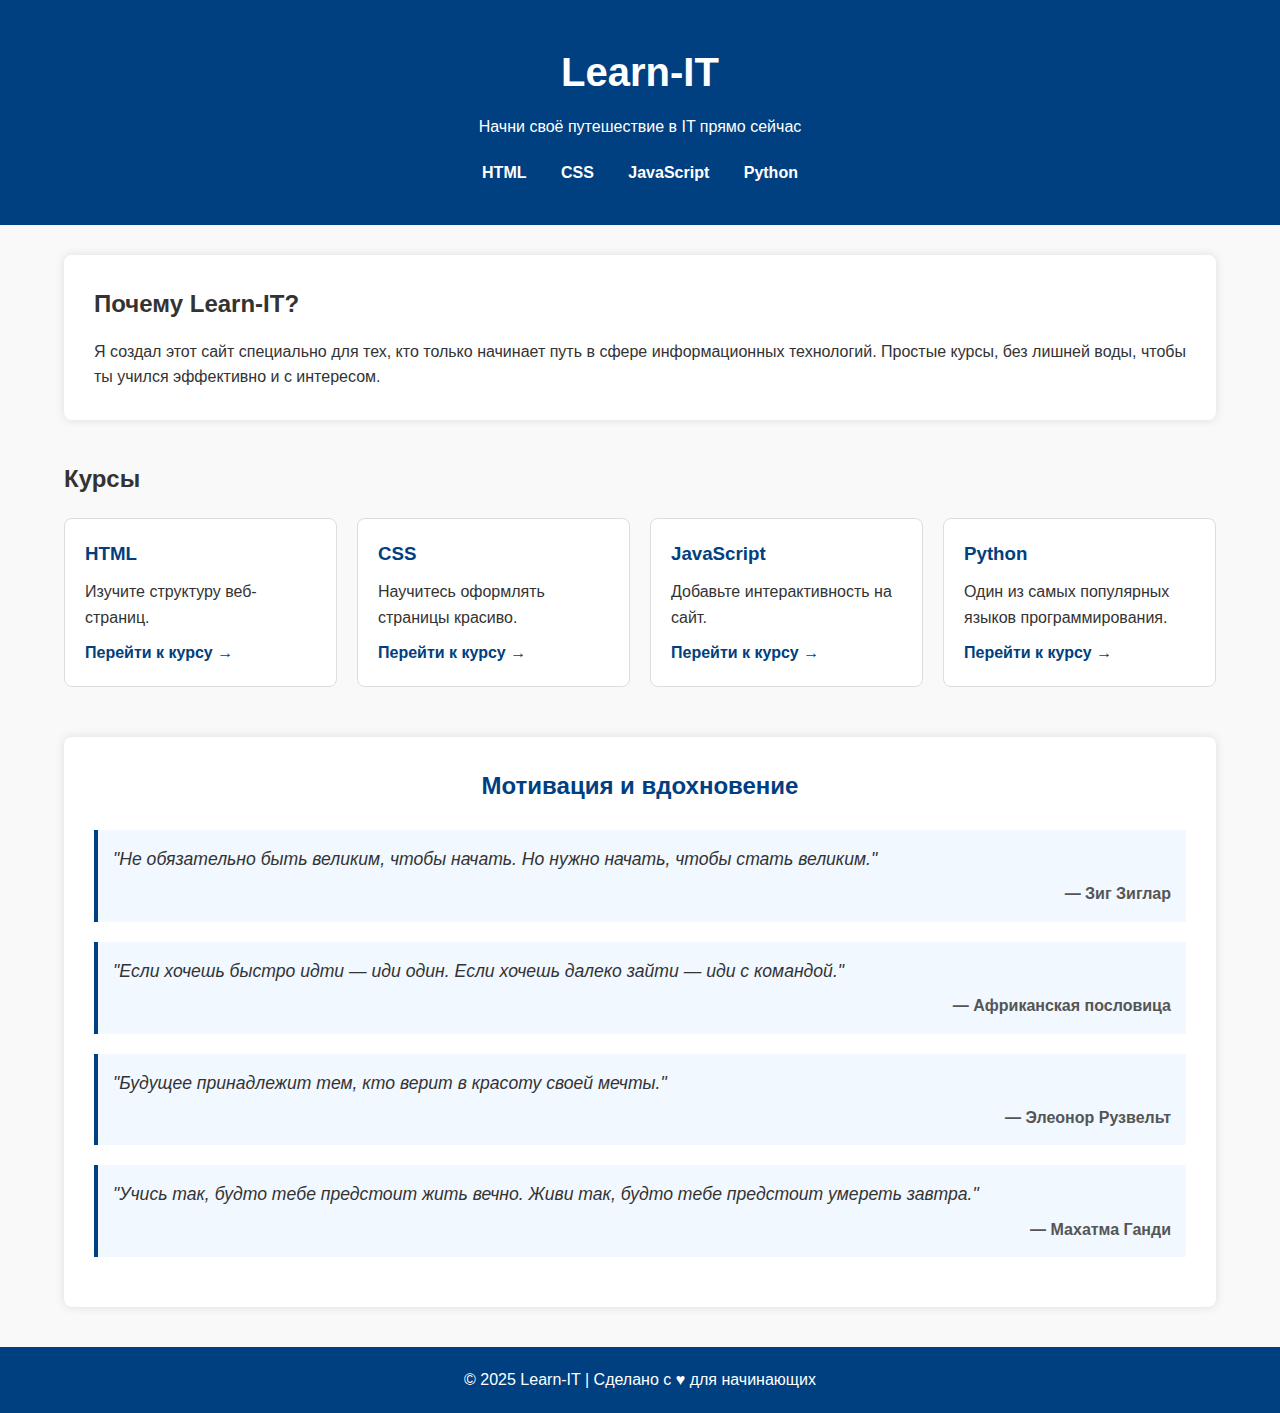
<file: index.html>
<!DOCTYPE html>
<html lang="ru">
<head>
  <meta charset="UTF-8">
  <title>Learn-IT — Твой путь в IT</title>
  <link rel="stylesheet" href="style.css">
</head>
<body>

  <header>
    <div class="container">
      <h1>Learn-IT</h1>
      <p>Начни своё путешествие в IT прямо сейчас</p>
      <nav>
        <ul>
          <li><a href="courses/html.html">HTML</a></li>
          <li><a href="courses/css.html">CSS</a></li>
          <li><a href="courses/js.html">JavaScript</a></li>
          <li><a href="courses/python.html">Python</a></li>
        </ul>
      </nav>
    </div>
  </header>

  <main class="container">
    <section class="intro">
      <h2>Почему Learn-IT?</h2>
      <p>Я создал этот сайт специально для тех, кто только начинает путь в сфере информационных технологий. Простые курсы, без лишней воды, чтобы ты учился эффективно и с интересом.</p>
    </section>

    <section class="courses">
      <h2>Курсы</h2>
      <div class="course-list">
        <div class="course-card">
          <h3>HTML</h3>
          <p>Изучите структуру веб-страниц.</p>
          <a href="courses/html.html">Перейти к курсу →</a>
        </div>
        <div class="course-card">
          <h3>CSS</h3>
          <p>Научитесь оформлять страницы красиво.</p>
          <a href="courses/css.html">Перейти к курсу →</a>
        </div>
        <div class="course-card">
          <h3>JavaScript</h3>
          <p>Добавьте интерактивность на сайт.</p>
          <a href="courses/js.html">Перейти к курсу →</a>
        </div>
        <div class="course-card">
          <h3>Python</h3>
          <p>Один из самых популярных языков программирования.</p>
          <a href="courses/python.html">Перейти к курсу →</a>
        </div>
      </div>
    </section>
    <section class="quotes">
        <h2>Мотивация и вдохновение</h2>
        <div class="quote">
          <p>"Не обязательно быть великим, чтобы начать. Но нужно начать, чтобы стать великим."</p>
          <span>— Зиг Зиглар</span>
        </div>
        <div class="quote">
          <p>"Если хочешь быстро идти — иди один. Если хочешь далеко зайти — иди с командой."</p>
          <span>— Африканская пословица</span>
        </div>
        <div class="quote">
          <p>"Будущее принадлежит тем, кто верит в красоту своей мечты."</p>
          <span>— Элеонор Рузвельт</span>
        </div>
        <div class="quote">
          <p>"Учись так, будто тебе предстоит жить вечно. Живи так, будто тебе предстоит умереть завтра."</p>
          <span>— Махатма Ганди</span>
        </div>
      </section>
  </main>

  <footer>
    <p>© 2025 Learn-IT | Сделано с ♥ для начинающих</p>
  </footer>

  <script src="script.js"></script>
</body>
</html>
</file>
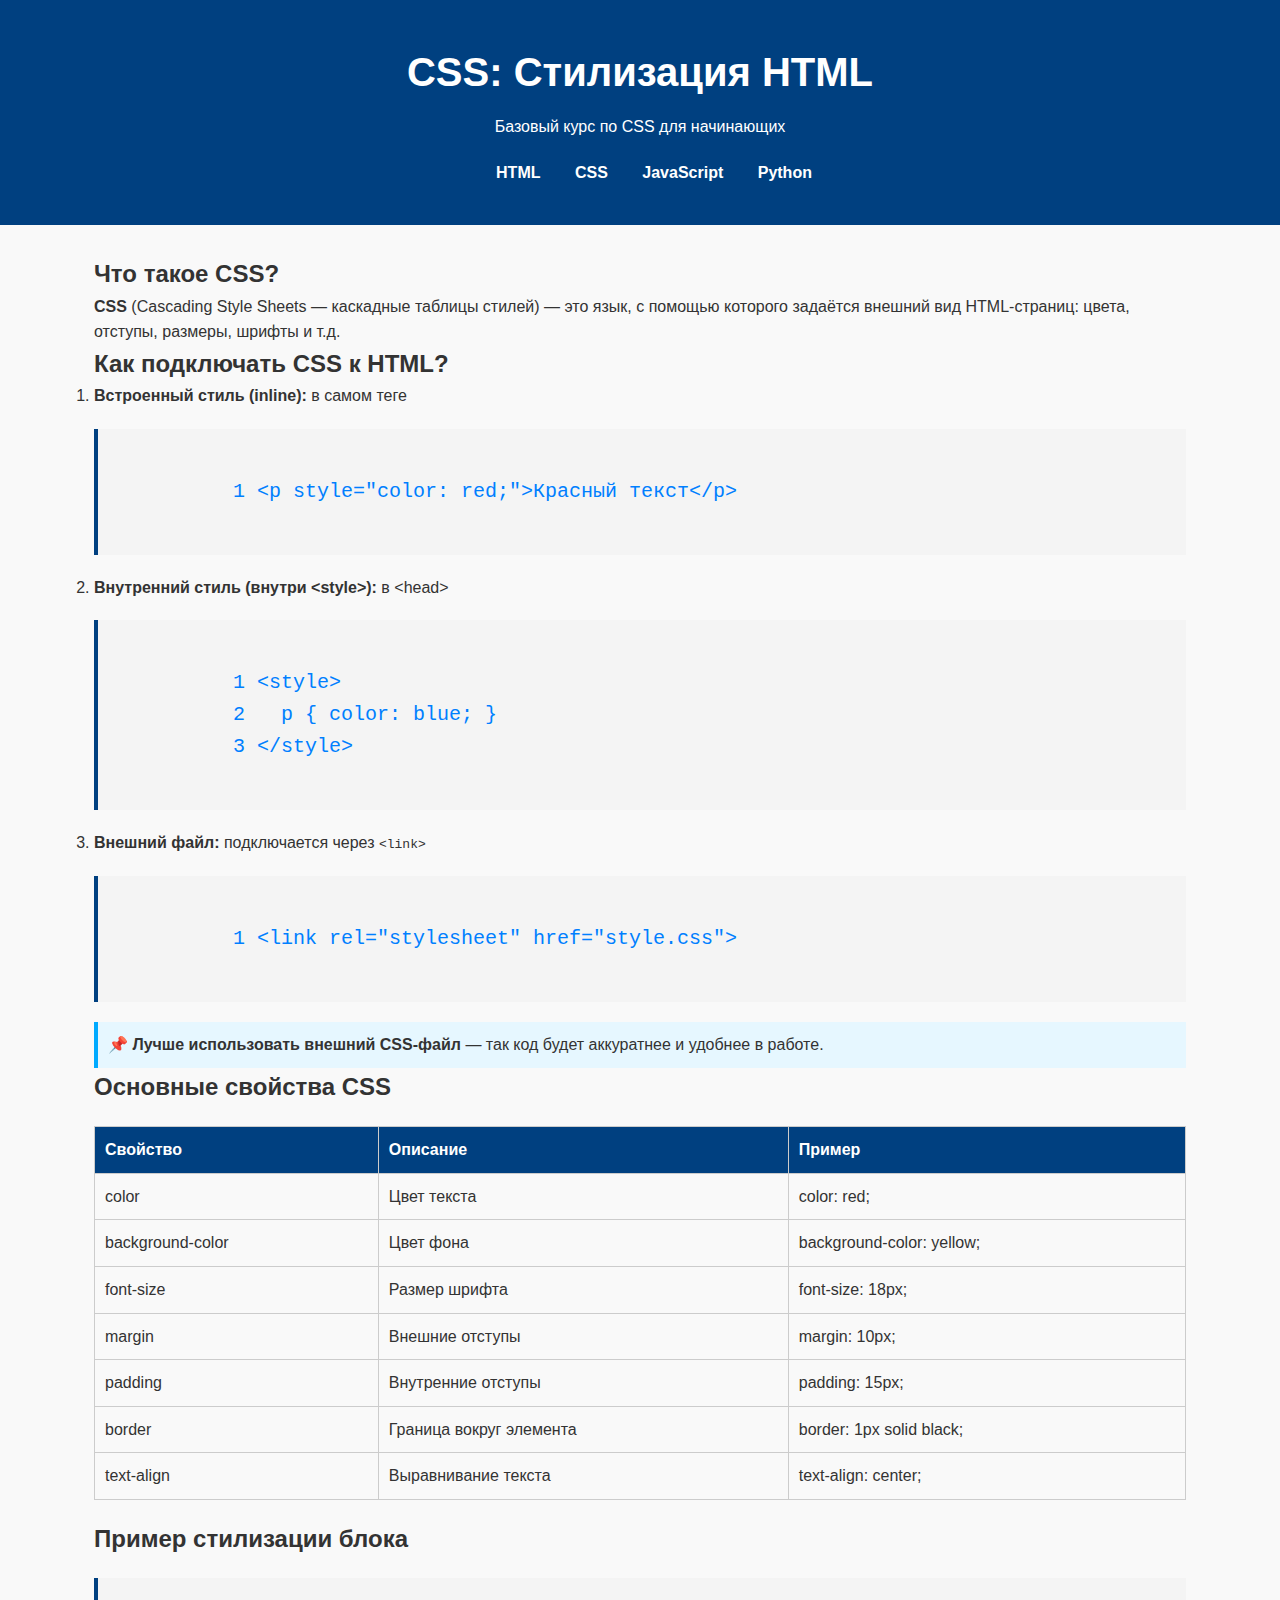
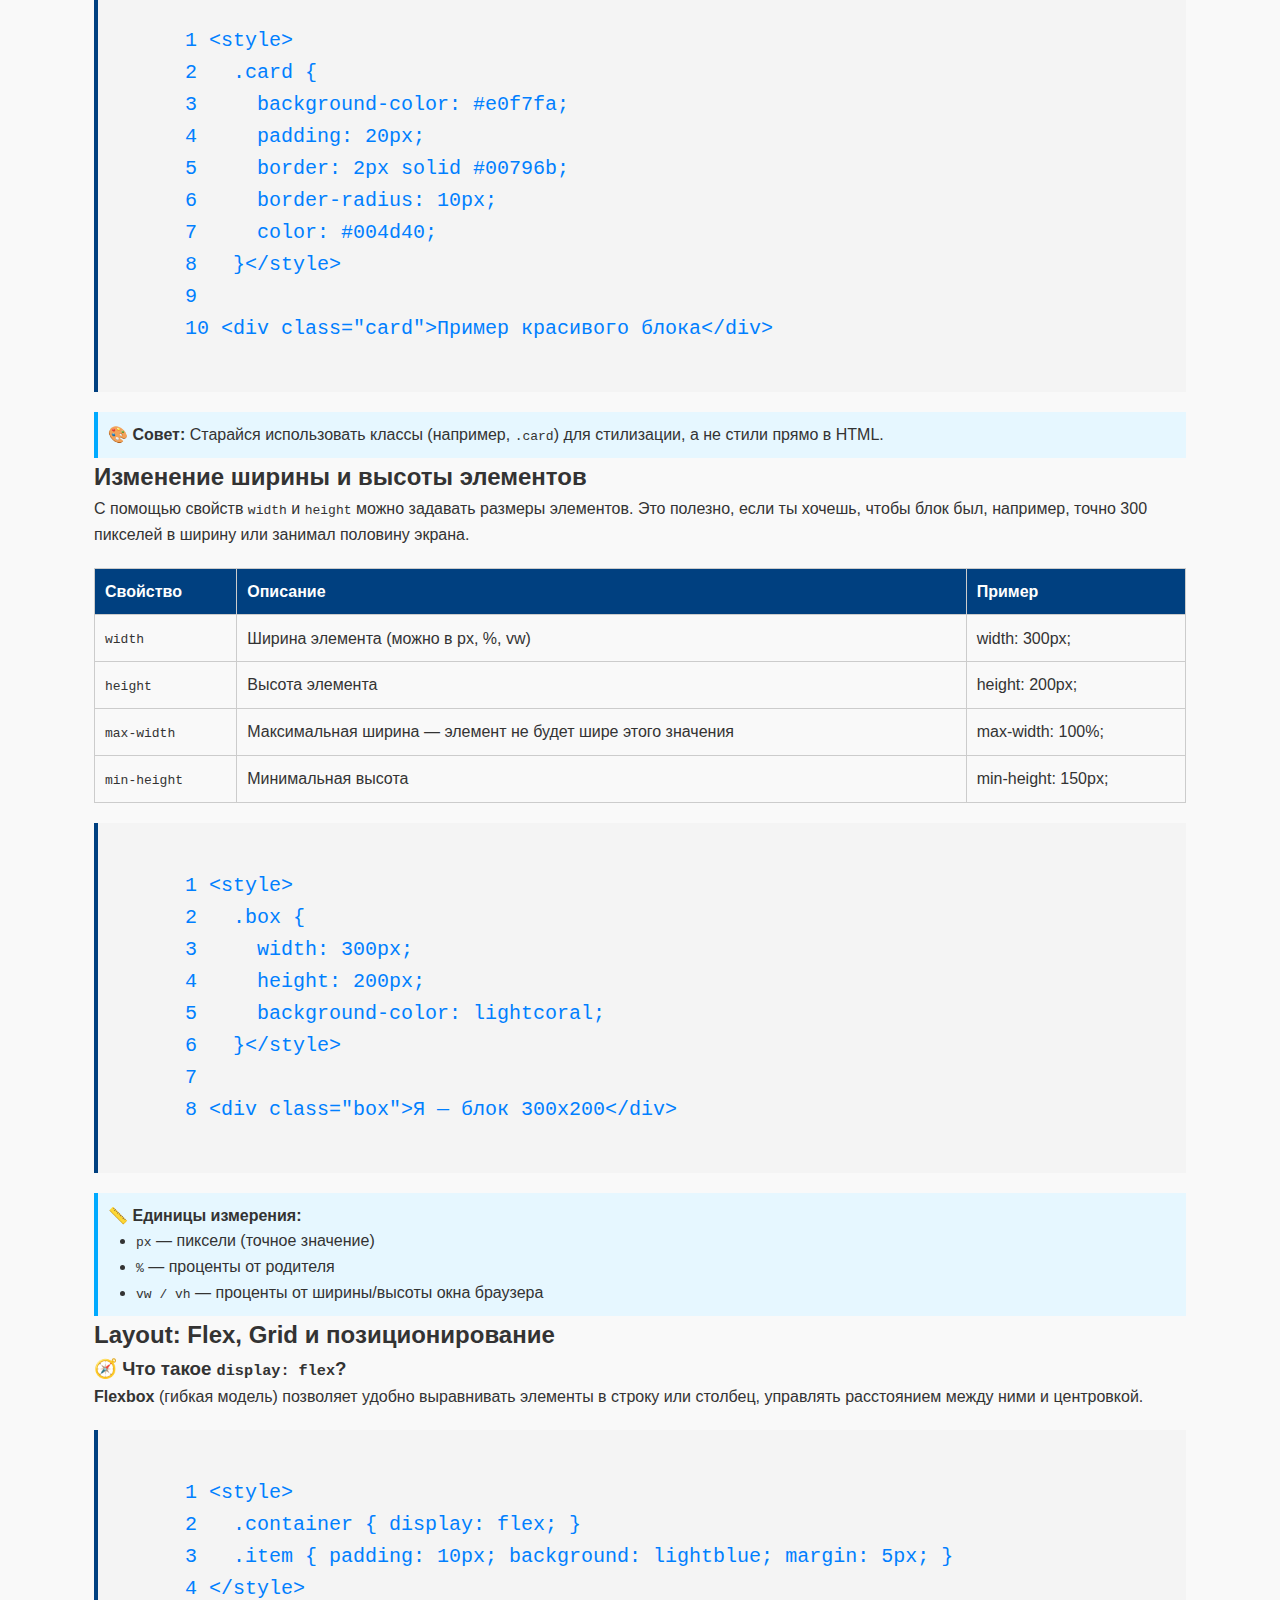
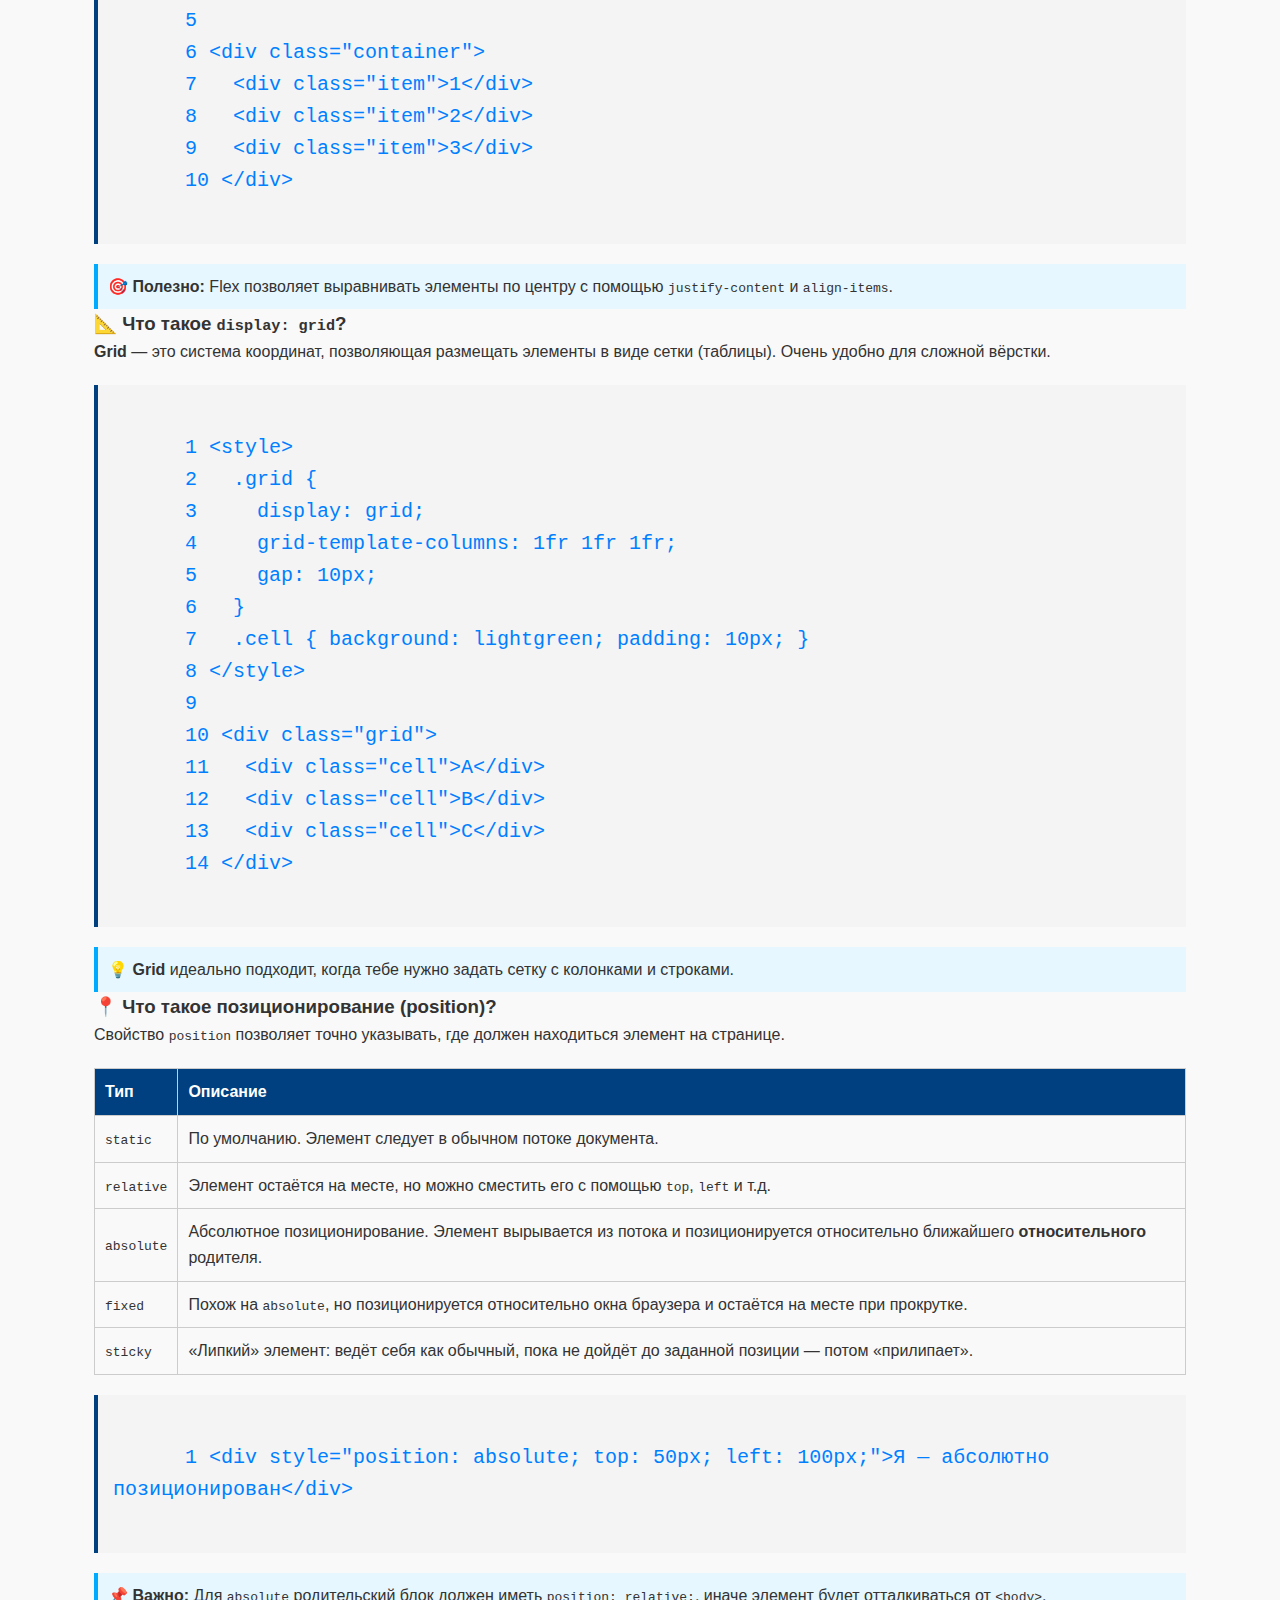
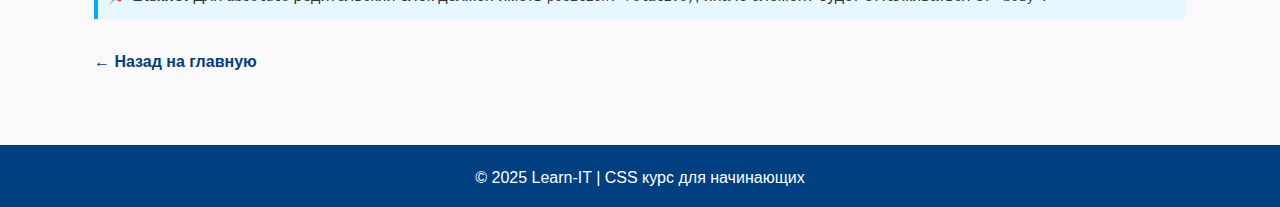
<file: courses/css.html>
<!DOCTYPE html>
<html lang="ru">
<head>
  <meta charset="UTF-8">
  <title>Курс CSS | Learn-IT</title>
  <link rel="stylesheet" href="../style.css">
  <link rel="stylesheet" href="../courses.css/css.css">
</head>
<body>

<header>
  <div class="container">
    <h1>CSS: Стилизация HTML</h1>
    <p>Базовый курс по CSS для начинающих</p>
    <nav>
      <ul>
        <li><a href="html.html">HTML</a></li>
        <li><a href="css.html">CSS</a></li>
        <li><a href="js.html">JavaScript</a></li>
        <li><a href="python.html">Python</a></li>
      </ul>
    </nav>
  </div>
</header>

<main class="container">
  <section>
    <h2>Что такое CSS?</h2>
    <p><strong>CSS</strong> (Cascading Style Sheets — каскадные таблицы стилей) — это язык, с помощью которого задаётся внешний вид HTML-страниц: цвета, отступы, размеры, шрифты и т.д.</p>
  </section>

  <section>
    <h2>Как подключать CSS к HTML?</h2>
    <ol>
      <li><strong>Встроенный стиль (inline):</strong> в самом теге
        <div class="example">
          <span>1 </span>&lt;p style="color: red;"&gt;Красный текст&lt;/p&gt;
        </div>
      </li>
      <li><strong>Внутренний стиль (внутри &lt;style&gt;):</strong> в &lt;head&gt;
        <div class="example">
          <span>1 </span>&lt;style&gt;
          <span>2 </span>&nbsp;&nbsp;p { color: blue; }
          <span>3 </span>&lt;/style&gt;
        </div>
      </li>
      <li><strong>Внешний файл:</strong> подключается через <code>&lt;link&gt;</code>
        <div class="example">
          <span>1 </span>&lt;link rel="stylesheet" href="style.css"&gt;
        </div>
      </li>
    </ol>

    <div class="tip">
      📌 <strong>Лучше использовать внешний CSS-файл</strong> — так код будет аккуратнее и удобнее в работе.
    </div>
  </section>

  <section>
    <h2>Основные свойства CSS</h2>
    <table>
      <tr>
        <th>Свойство</th>
        <th>Описание</th>
        <th>Пример</th>
      </tr>
      <tr>
        <td>color</td>
        <td>Цвет текста</td>
        <td>color: red;</td>
      </tr>
      <tr>
        <td>background-color</td>
        <td>Цвет фона</td>
        <td>background-color: yellow;</td>
      </tr>
      <tr>
        <td>font-size</td>
        <td>Размер шрифта</td>
        <td>font-size: 18px;</td>
      </tr>
      <tr>
        <td>margin</td>
        <td>Внешние отступы</td>
        <td>margin: 10px;</td>
      </tr>
      <tr>
        <td>padding</td>
        <td>Внутренние отступы</td>
        <td>padding: 15px;</td>
      </tr>
      <tr>
        <td>border</td>
        <td>Граница вокруг элемента</td>
        <td>border: 1px solid black;</td>
      </tr>
      <tr>
        <td>text-align</td>
        <td>Выравнивание текста</td>
        <td>text-align: center;</td>
      </tr>
    </table>
  </section>

  <section>
    <h2>Пример стилизации блока</h2>
    <div class="example">
      <span>1 </span>&lt;style&gt;
      <span>2 </span>&nbsp;&nbsp;.card {
      <span>3 </span>&nbsp;&nbsp;&nbsp;&nbsp;background-color: #e0f7fa;
      <span>4 </span>&nbsp;&nbsp;&nbsp;&nbsp;padding: 20px;
      <span>5 </span>&nbsp;&nbsp;&nbsp;&nbsp;border: 2px solid #00796b;
      <span>6 </span>&nbsp;&nbsp;&nbsp;&nbsp;border-radius: 10px;
      <span>7 </span>&nbsp;&nbsp;&nbsp;&nbsp;color: #004d40;
      <span>8 </span>&nbsp;&nbsp;}&lt;/style&gt;
      <span>9 </span>
      <span>10 </span>&lt;div class="card"&gt;Пример красивого блока&lt;/div&gt;
    </div>

    <div class="tip">
      🎨 <strong>Совет:</strong> Старайся использовать классы (например, <code>.card</code>) для стилизации, а не стили прямо в HTML.
    </div>
  </section>
  <section>
    <h2>Изменение ширины и высоты элементов</h2>
    <p>С помощью свойств <code>width</code> и <code>height</code> можно задавать размеры элементов. Это полезно, если ты хочешь, чтобы блок был, например, точно 300 пикселей в ширину или занимал половину экрана.</p>

    <table>
      <tr>
        <th>Свойство</th>
        <th>Описание</th>
        <th>Пример</th>
      </tr>
      <tr>
        <td><code>width</code></td>
        <td>Ширина элемента (можно в px, %, vw)</td>
        <td>width: 300px;</td>
      </tr>
      <tr>
        <td><code>height</code></td>
        <td>Высота элемента</td>
        <td>height: 200px;</td>
      </tr>
      <tr>
        <td><code>max-width</code></td>
        <td>Максимальная ширина — элемент не будет шире этого значения</td>
        <td>max-width: 100%;</td>
      </tr>
      <tr>
        <td><code>min-height</code></td>
        <td>Минимальная высота</td>
        <td>min-height: 150px;</td>
      </tr>
    </table>

    <div class="example">
      <span>1 </span>&lt;style&gt;
      <span>2 </span>&nbsp;&nbsp;.box {
      <span>3 </span>&nbsp;&nbsp;&nbsp;&nbsp;width: 300px;
      <span>4 </span>&nbsp;&nbsp;&nbsp;&nbsp;height: 200px;
      <span>5 </span>&nbsp;&nbsp;&nbsp;&nbsp;background-color: lightcoral;
      <span>6 </span>&nbsp;&nbsp;}&lt;/style&gt;
      <span>7 </span>
      <span>8 </span>&lt;div class="box"&gt;Я — блок 300x200&lt;/div&gt;
    </div>

    <div class="tip">
      📏 <strong>Единицы измерения:</strong><br>
      <ul>
        <li><code>px</code> — пиксели (точное значение)</li>
        <li><code>%</code> — проценты от родителя</li>
        <li><code>vw / vh</code> — проценты от ширины/высоты окна браузера</li>
      </ul>
    </div>
  </section>
  <section>
    <h2>Layout: Flex, Grid и позиционирование</h2>

    <h3>🧭 Что такое <code>display: flex</code>?</h3>
    <p><strong>Flexbox</strong> (гибкая модель) позволяет удобно выравнивать элементы в строку или столбец, управлять расстоянием между ними и центровкой.</p>

    <div class="example">
      <span>1 </span>&lt;style&gt;
      <span>2 </span>&nbsp;&nbsp;.container { display: flex; }
      <span>3 </span>&nbsp;&nbsp;.item { padding: 10px; background: lightblue; margin: 5px; }
      <span>4 </span>&lt;/style&gt;
      <span>5 </span>
      <span>6 </span>&lt;div class="container"&gt;
      <span>7 </span>&nbsp;&nbsp;&lt;div class="item"&gt;1&lt;/div&gt;
      <span>8 </span>&nbsp;&nbsp;&lt;div class="item"&gt;2&lt;/div&gt;
      <span>9 </span>&nbsp;&nbsp;&lt;div class="item"&gt;3&lt;/div&gt;
      <span>10 </span>&lt;/div&gt;
    </div>

    <div class="tip">
      🎯 <strong>Полезно:</strong> Flex позволяет выравнивать элементы по центру с помощью <code>justify-content</code> и <code>align-items</code>.
    </div>

    <h3>📐 Что такое <code>display: grid</code>?</h3>
    <p><strong>Grid</strong> — это система координат, позволяющая размещать элементы в виде сетки (таблицы). Очень удобно для сложной вёрстки.</p>

    <div class="example">
      <span>1 </span>&lt;style&gt;
      <span>2 </span>&nbsp;&nbsp;.grid {
      <span>3 </span>&nbsp;&nbsp;&nbsp;&nbsp;display: grid;
      <span>4 </span>&nbsp;&nbsp;&nbsp;&nbsp;grid-template-columns: 1fr 1fr 1fr;
      <span>5 </span>&nbsp;&nbsp;&nbsp;&nbsp;gap: 10px;
      <span>6 </span>&nbsp;&nbsp;}
      <span>7 </span>&nbsp;&nbsp;.cell { background: lightgreen; padding: 10px; }
      <span>8 </span>&lt;/style&gt;
      <span>9 </span>
      <span>10 </span>&lt;div class="grid"&gt;
      <span>11 </span>&nbsp;&nbsp;&lt;div class="cell"&gt;A&lt;/div&gt;
      <span>12 </span>&nbsp;&nbsp;&lt;div class="cell"&gt;B&lt;/div&gt;
      <span>13 </span>&nbsp;&nbsp;&lt;div class="cell"&gt;C&lt;/div&gt;
      <span>14 </span>&lt;/div&gt;
    </div>

    <div class="tip">
      💡 <strong>Grid</strong> идеально подходит, когда тебе нужно задать сетку с колонками и строками.
    </div>

    <h3>📍 Что такое позиционирование (position)?</h3>
    <p>Свойство <code>position</code> позволяет точно указывать, где должен находиться элемент на странице.</p>

    <table>
      <tr>
        <th>Тип</th>
        <th>Описание</th>
      </tr>
      <tr>
        <td><code>static</code></td>
        <td>По умолчанию. Элемент следует в обычном потоке документа.</td>
      </tr>
      <tr>
        <td><code>relative</code></td>
        <td>Элемент остаётся на месте, но можно сместить его с помощью <code>top</code>, <code>left</code> и т.д.</td>
      </tr>
      <tr>
        <td><code>absolute</code></td>
        <td>Абсолютное позиционирование. Элемент вырывается из потока и позиционируется относительно ближайшего <strong>относительного</strong> родителя.</td>
      </tr>
      <tr>
        <td><code>fixed</code></td>
        <td>Похож на <code>absolute</code>, но позиционируется относительно окна браузера и остаётся на месте при прокрутке.</td>
      </tr>
      <tr>
        <td><code>sticky</code></td>
        <td>«Липкий» элемент: ведёт себя как обычный, пока не дойдёт до заданной позиции — потом «прилипает».</td>
      </tr>
    </table>

    <div class="example">
      <span>1 </span>&lt;div style="position: absolute; top: 50px; left: 100px;"&gt;Я — абсолютно позиционирован&lt;/div&gt;
    </div>

    <div class="tip">
      📌 <strong>Важно:</strong> Для <code>absolute</code> родительский блок должен иметь <code>position: relative;</code>, иначе элемент будет отталкиваться от <code>&lt;body&gt;</code>.
    </div>
  </section>
  <a class="back-link" href="../index.html">← Назад на главную</a>
</main>

<footer>
  <p>© 2025 Learn-IT | CSS курс для начинающих</p>
</footer>

</body>
</html>
</file>
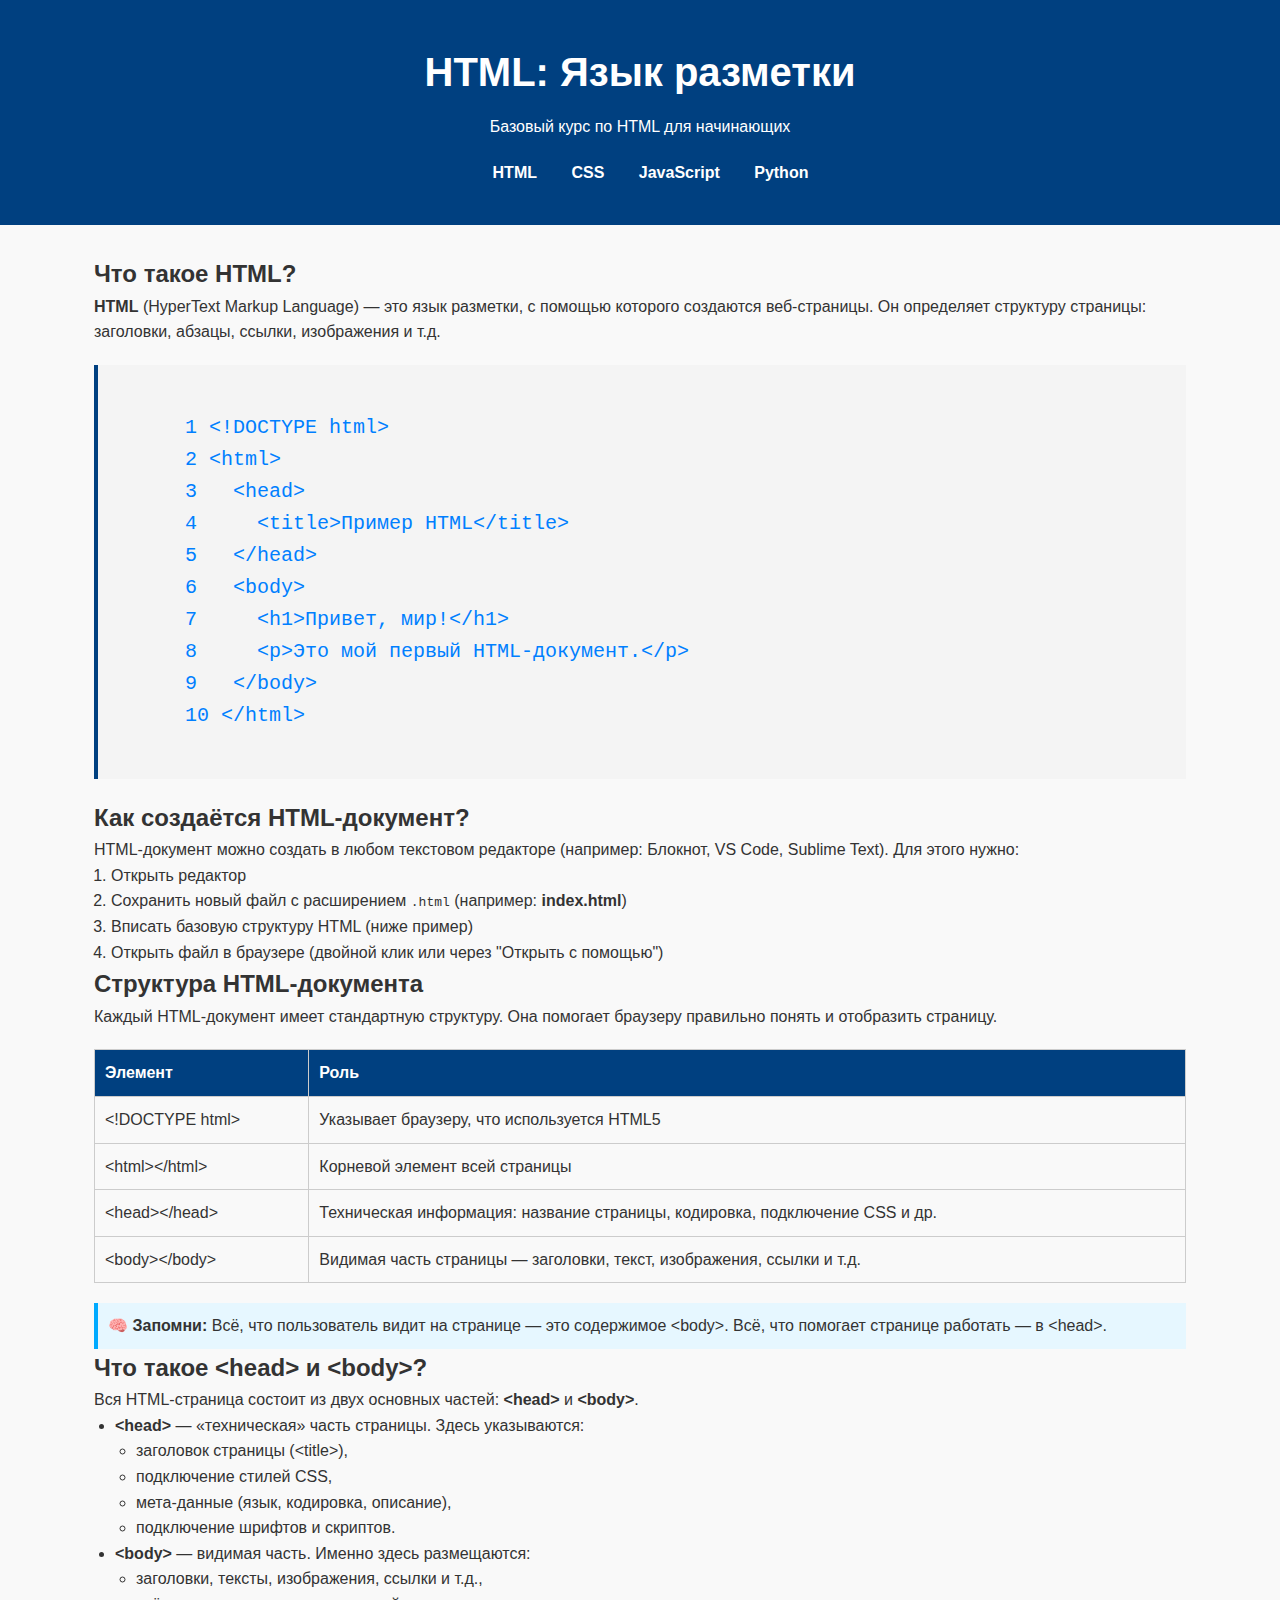
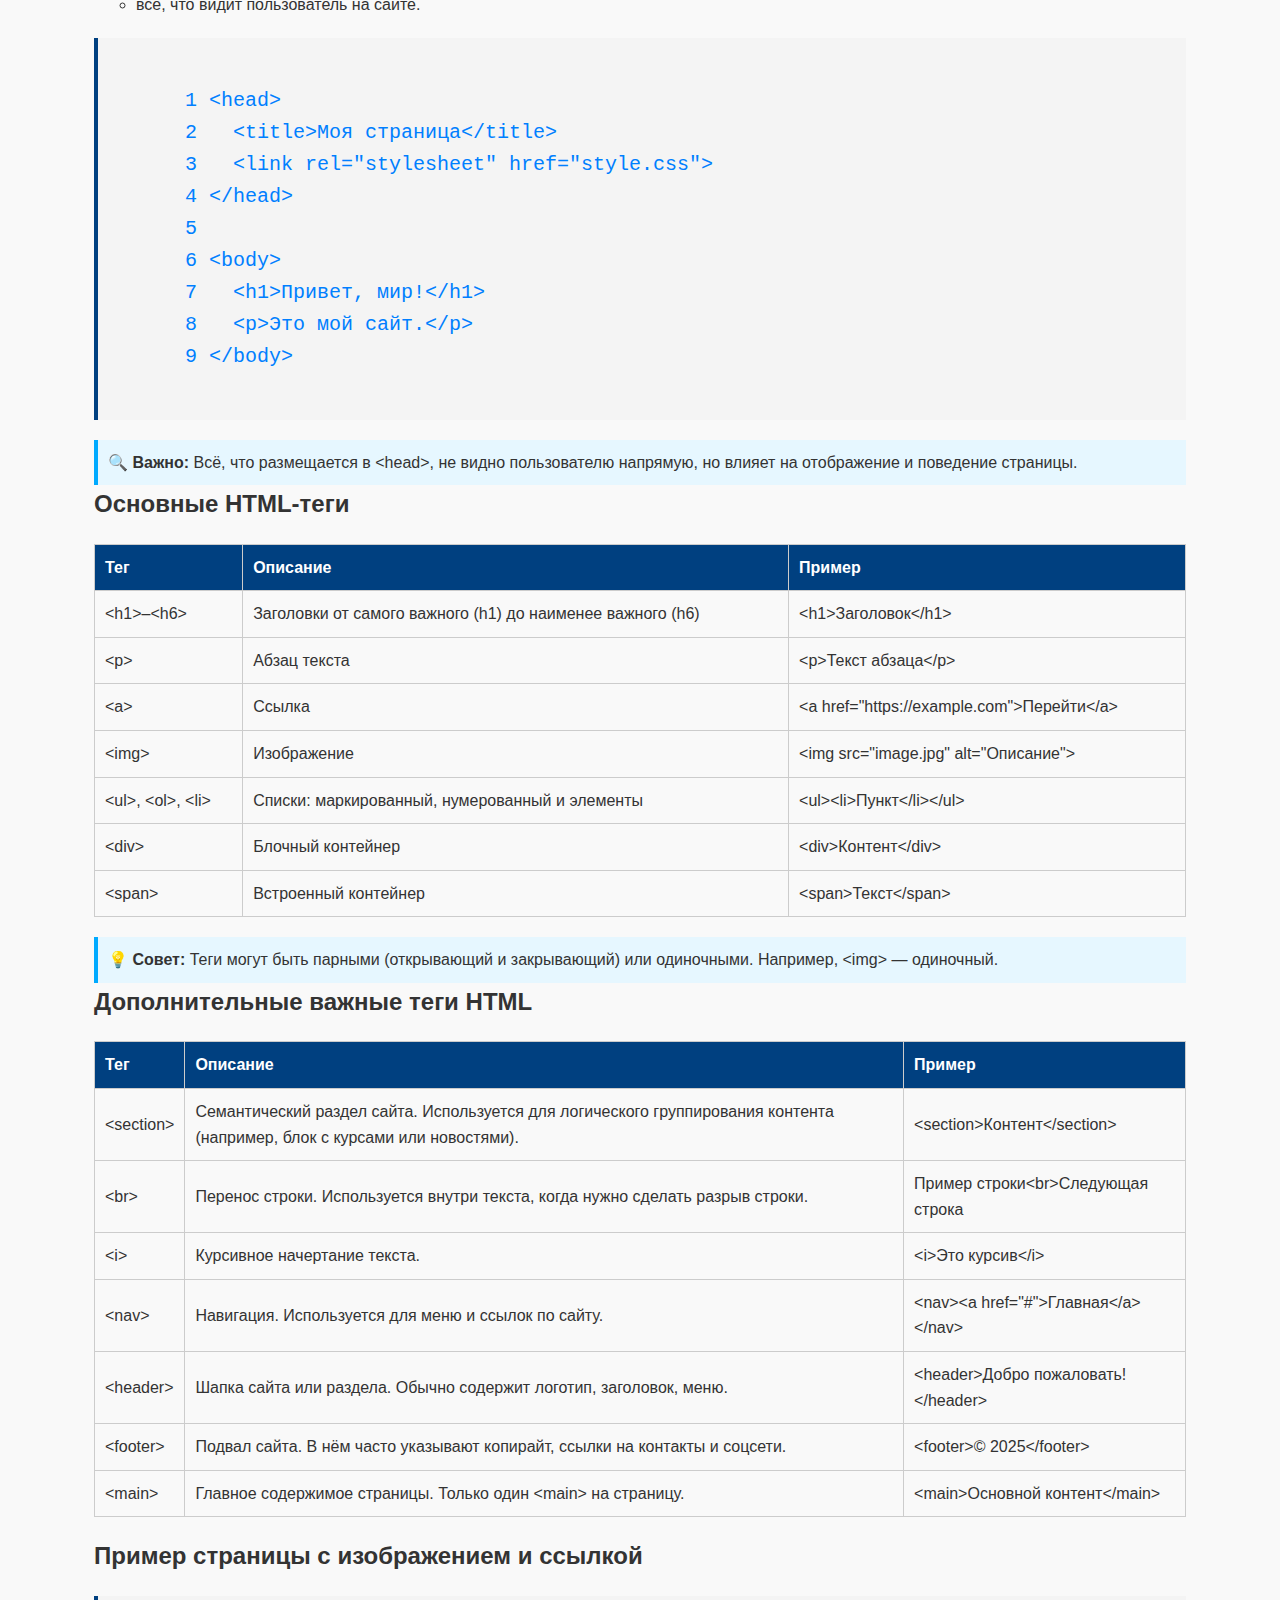
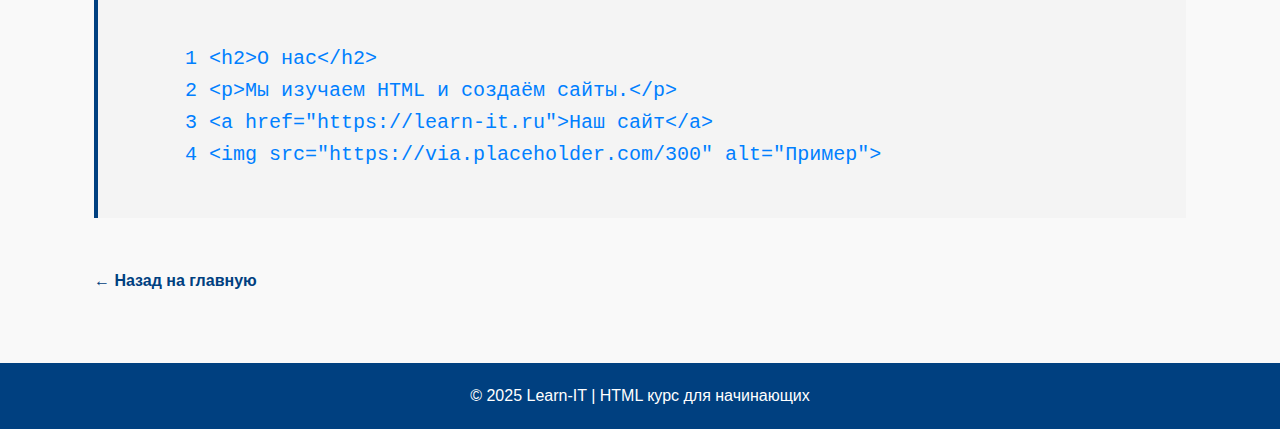
<file: courses/html.html>
<!DOCTYPE html>
<html lang="ru">
<head>
  <meta charset="UTF-8">
  <title>Курс HTML | Learn-IT</title>
  <link rel="stylesheet" href="../style.css">
  <link rel="stylesheet" href="../courses.css/html.css">
</head>
<body>

<header>
  <div class="container">
    <h1>HTML: Язык разметки</h1>
    <p>Базовый курс по HTML для начинающих</p>
    <nav>
      <ul>
        <li><a href="html.html">HTML</a></li>
        <li><a href="css.html">CSS</a></li>
        <li><a href="js.html">JavaScript</a></li>
        <li><a href="python.html">Python</a></li>
      </ul>
    </nav>
  </div>
</header>

<main class="container">
   
  <section>
    <h2>Что такое HTML?</h2>
    <p><strong>HTML</strong> (HyperText Markup Language) — это язык разметки, с помощью которого создаются веб-страницы. Он определяет структуру страницы: заголовки, абзацы, ссылки, изображения и т.д.</p>

    <div class="example">
      <span>1 </span>&lt;!DOCTYPE html&gt;
      <span>2 </span>&lt;html&gt;
      <span>3 </span>&nbsp;&nbsp;&lt;head&gt;
      <span>4 </span>&nbsp;&nbsp;&nbsp;&nbsp;&lt;title&gt;Пример HTML&lt;/title&gt;
      <span>5 </span>&nbsp;&nbsp;&lt;/head&gt;
      <span>6 </span>&nbsp;&nbsp;&lt;body&gt;
      <span>7 </span>&nbsp;&nbsp;&nbsp;&nbsp;&lt;h1&gt;Привет, мир!&lt;/h1&gt;
      <span>8 </span>&nbsp;&nbsp;&nbsp;&nbsp;&lt;p&gt;Это мой первый HTML-документ.&lt;/p&gt;
      <span>9 </span>&nbsp;&nbsp;&lt;/body&gt;
      <span>10 </span>&lt;/html&gt;
    </div>
  </section>
  <section>
    <h2>Как создаётся HTML-документ?</h2>
    <p>HTML-документ можно создать в любом текстовом редакторе (например: Блокнот, VS Code, Sublime Text). Для этого нужно:</p>
    <ol>
      <li>Открыть редактор</li>
      <li>Сохранить новый файл с расширением <code>.html</code> (например: <strong>index.html</strong>)</li>
      <li>Вписать базовую структуру HTML (ниже пример)</li>
      <li>Открыть файл в браузере (двойной клик или через "Открыть с помощью")</li>
    </ol>
  </section>
  <section>
    <h2>Структура HTML-документа</h2>
    <p>Каждый HTML-документ имеет стандартную структуру. Она помогает браузеру правильно понять и отобразить страницу.</p>

    <table>
      <tr>
        <th>Элемент</th>
        <th>Роль</th>
      </tr>
      <tr>
        <td>&lt;!DOCTYPE html&gt;</td>
        <td>Указывает браузеру, что используется HTML5</td>
      </tr>
      <tr>
        <td>&lt;html&gt;&lt;/html&gt;</td>
        <td>Корневой элемент всей страницы</td>
      </tr>
      <tr>
        <td>&lt;head&gt;&lt;/head&gt;</td>
        <td>Техническая информация: название страницы, кодировка, подключение CSS и др.</td>
      </tr>
      <tr>
        <td>&lt;body&gt;&lt;/body&gt;</td>
        <td>Видимая часть страницы — заголовки, текст, изображения, ссылки и т.д.</td>
      </tr>
    </table>

    <div class="tip">
      🧠 <strong>Запомни:</strong> Всё, что пользователь видит на странице — это содержимое &lt;body&gt;. Всё, что помогает странице работать — в &lt;head&gt;.
    </div>
  </section>
  <section>
    <h2>Что такое &lt;head&gt; и &lt;body&gt;?</h2>
    <p>
      Вся HTML-страница состоит из двух основных частей: <strong>&lt;head&gt;</strong> и <strong>&lt;body&gt;</strong>.
    </p>
    <ul>
      <li><strong>&lt;head&gt;</strong> — «техническая» часть страницы. Здесь указываются:
        <ul>
          <li>заголовок страницы (&lt;title&gt;),</li>
          <li>подключение стилей CSS,</li>
          <li>мета-данные (язык, кодировка, описание),</li>
          <li>подключение шрифтов и скриптов.</li>
        </ul>
      </li>
      <li><strong>&lt;body&gt;</strong> — видимая часть. Именно здесь размещаются:
        <ul>
          <li>заголовки, тексты, изображения, ссылки и т.д.,</li>
          <li>всё, что видит пользователь на сайте.</li>
        </ul>
      </li>
    </ul>

    <div class="example">
      <span>1 </span>&lt;head&gt;
      <span>2 </span>&nbsp;&nbsp;&lt;title&gt;Моя страница&lt;/title&gt;
      <span>3 </span>&nbsp;&nbsp;&lt;link rel="stylesheet" href="style.css"&gt;
      <span>4 </span>&lt;/head&gt;
      <span>5 </span>
      <span>6 </span>&lt;body&gt;
      <span>7 </span>&nbsp;&nbsp;&lt;h1&gt;Привет, мир!&lt;/h1&gt;
      <span>8 </span>&nbsp;&nbsp;&lt;p&gt;Это мой сайт.&lt;/p&gt;
      <span>9 </span>&lt;/body&gt;
    </div>

    <div class="tip">
      🔍 <strong>Важно:</strong> Всё, что размещается в &lt;head&gt;, не видно пользователю напрямую, но влияет на отображение и поведение страницы.
    </div>
  </section>

  <section>
    <h2>Основные HTML-теги</h2>
    <table>
      <tr>
        <th>Тег</th>
        <th>Описание</th>
        <th>Пример</th>
      </tr>
      <tr>
        <td>&lt;h1&gt;–&lt;h6&gt;</td>
        <td>Заголовки от самого важного (h1) до наименее важного (h6)</td>
        <td>&lt;h1&gt;Заголовок&lt;/h1&gt;</td>
      </tr>
      <tr>
        <td>&lt;p&gt;</td>
        <td>Абзац текста</td>
        <td>&lt;p&gt;Текст абзаца&lt;/p&gt;</td>
      </tr>
      <tr>
        <td>&lt;a&gt;</td>
        <td>Ссылка</td>
        <td>&lt;a href="https://example.com"&gt;Перейти&lt;/a&gt;</td>
      </tr>
      <tr>
        <td>&lt;img&gt;</td>
        <td>Изображение</td>
        <td>&lt;img src="image.jpg" alt="Описание"&gt;</td>
      </tr>
      <tr>
        <td>&lt;ul&gt;, &lt;ol&gt;, &lt;li&gt;</td>
        <td>Списки: маркированный, нумерованный и элементы</td>
        <td>&lt;ul&gt;&lt;li&gt;Пункт&lt;/li&gt;&lt;/ul&gt;</td>
      </tr>
      <tr>
        <td>&lt;div&gt;</td>
        <td>Блочный контейнер</td>
        <td>&lt;div&gt;Контент&lt;/div&gt;</td>
      </tr>
      <tr>
        <td>&lt;span&gt;</td>
        <td>Встроенный контейнер</td>
        <td>&lt;span&gt;Текст&lt;/span&gt;</td>
      </tr>
    </table>

    <div class="tip">
      💡 <strong>Совет:</strong> Теги могут быть парными (открывающий и закрывающий) или одиночными. Например, &lt;img&gt; — одиночный.
    </div>
  </section>
  <section>
    <h2>Дополнительные важные теги HTML</h2>
    <table>
      <tr>
        <th>Тег</th>
        <th>Описание</th>
        <th>Пример</th>
      </tr>
      <tr>
        <td>&lt;section&gt;</td>
        <td>Семантический раздел сайта. Используется для логического группирования контента (например, блок с курсами или новостями).</td>
        <td>&lt;section&gt;Контент&lt;/section&gt;</td>
      </tr>
      <tr>
        <td>&lt;br&gt;</td>
        <td>Перенос строки. Используется внутри текста, когда нужно сделать разрыв строки.</td>
        <td>Пример строки&lt;br&gt;Следующая строка</td>
      </tr>
      <tr>
        <td>&lt;i&gt;</td>
        <td>Курсивное начертание текста.</td>
        <td>&lt;i&gt;Это курсив&lt;/i&gt;</td>
      </tr>
      <tr>
        <td>&lt;nav&gt;</td>
        <td>Навигация. Используется для меню и ссылок по сайту.</td>
        <td>&lt;nav&gt;&lt;a href="#"&gt;Главная&lt;/a&gt;&lt;/nav&gt;</td>
      </tr>
      <tr>
        <td>&lt;header&gt;</td>
        <td>Шапка сайта или раздела. Обычно содержит логотип, заголовок, меню.</td>
        <td>&lt;header&gt;Добро пожаловать!&lt;/header&gt;</td>
      </tr>
      <tr>
        <td>&lt;footer&gt;</td>
        <td>Подвал сайта. В нём часто указывают копирайт, ссылки на контакты и соцсети.</td>
        <td>&lt;footer&gt;© 2025&lt;/footer&gt;</td>
      </tr>
      <tr>
        <td>&lt;main&gt;</td>
        <td>Главное содержимое страницы. Только один &lt;main&gt; на страницу.</td>
        <td>&lt;main&gt;Основной контент&lt;/main&gt;</td>
      </tr>
    </table>
  </section>
  <section>
    <h2>Пример страницы с изображением и ссылкой</h2>
    <div class="example">
      <span>1 </span>&lt;h2&gt;О нас&lt;/h2&gt;
      <span>2 </span>&lt;p&gt;Мы изучаем HTML и создаём сайты.&lt;/p&gt;
      <span>3 </span>&lt;a href="https://learn-it.ru"&gt;Наш сайт&lt;/a&gt;
      <span>4 </span>&lt;img src="https://via.placeholder.com/300" alt="Пример"&gt;
    </div>
  </section>

  <a class="back-link" href="../index.html">← Назад на главную</a>
</main>

<footer>
  <p>© 2025 Learn-IT | HTML курс для начинающих</p>
</footer>

</body>
</html>
</file>
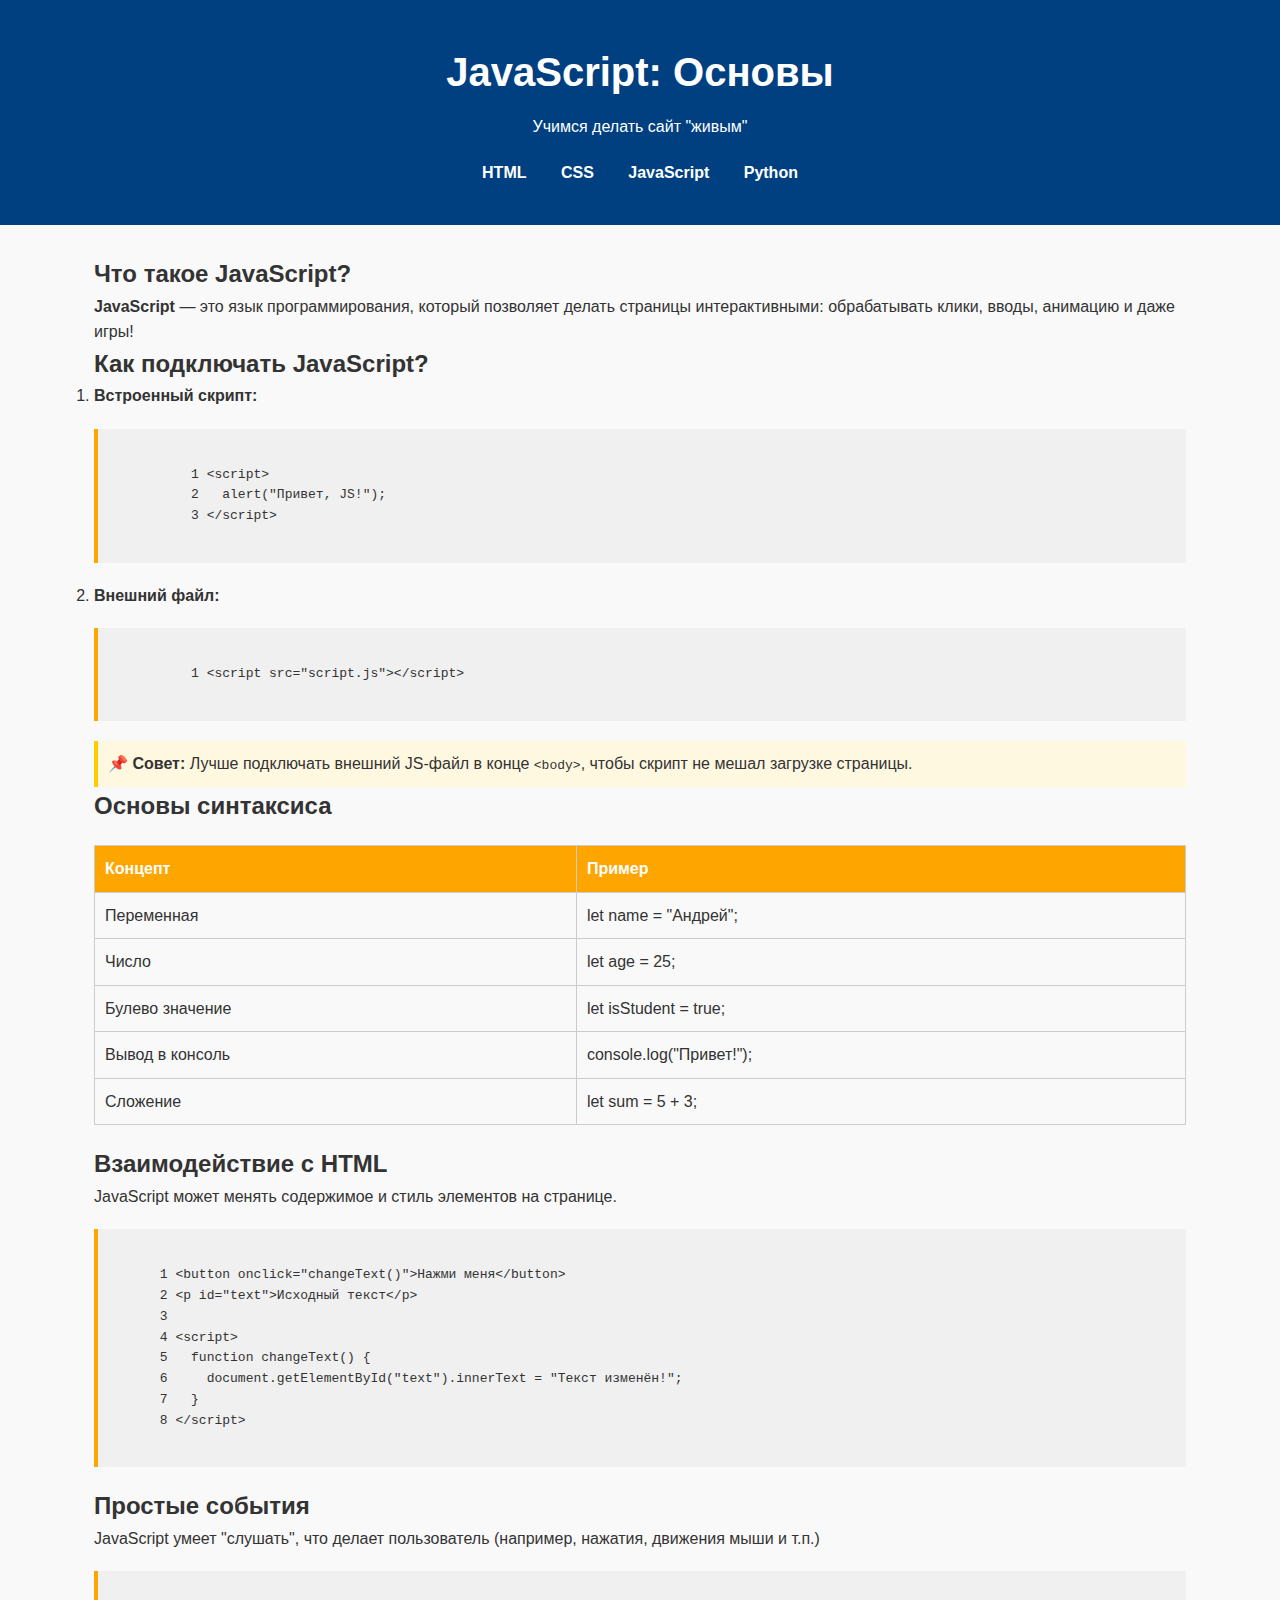
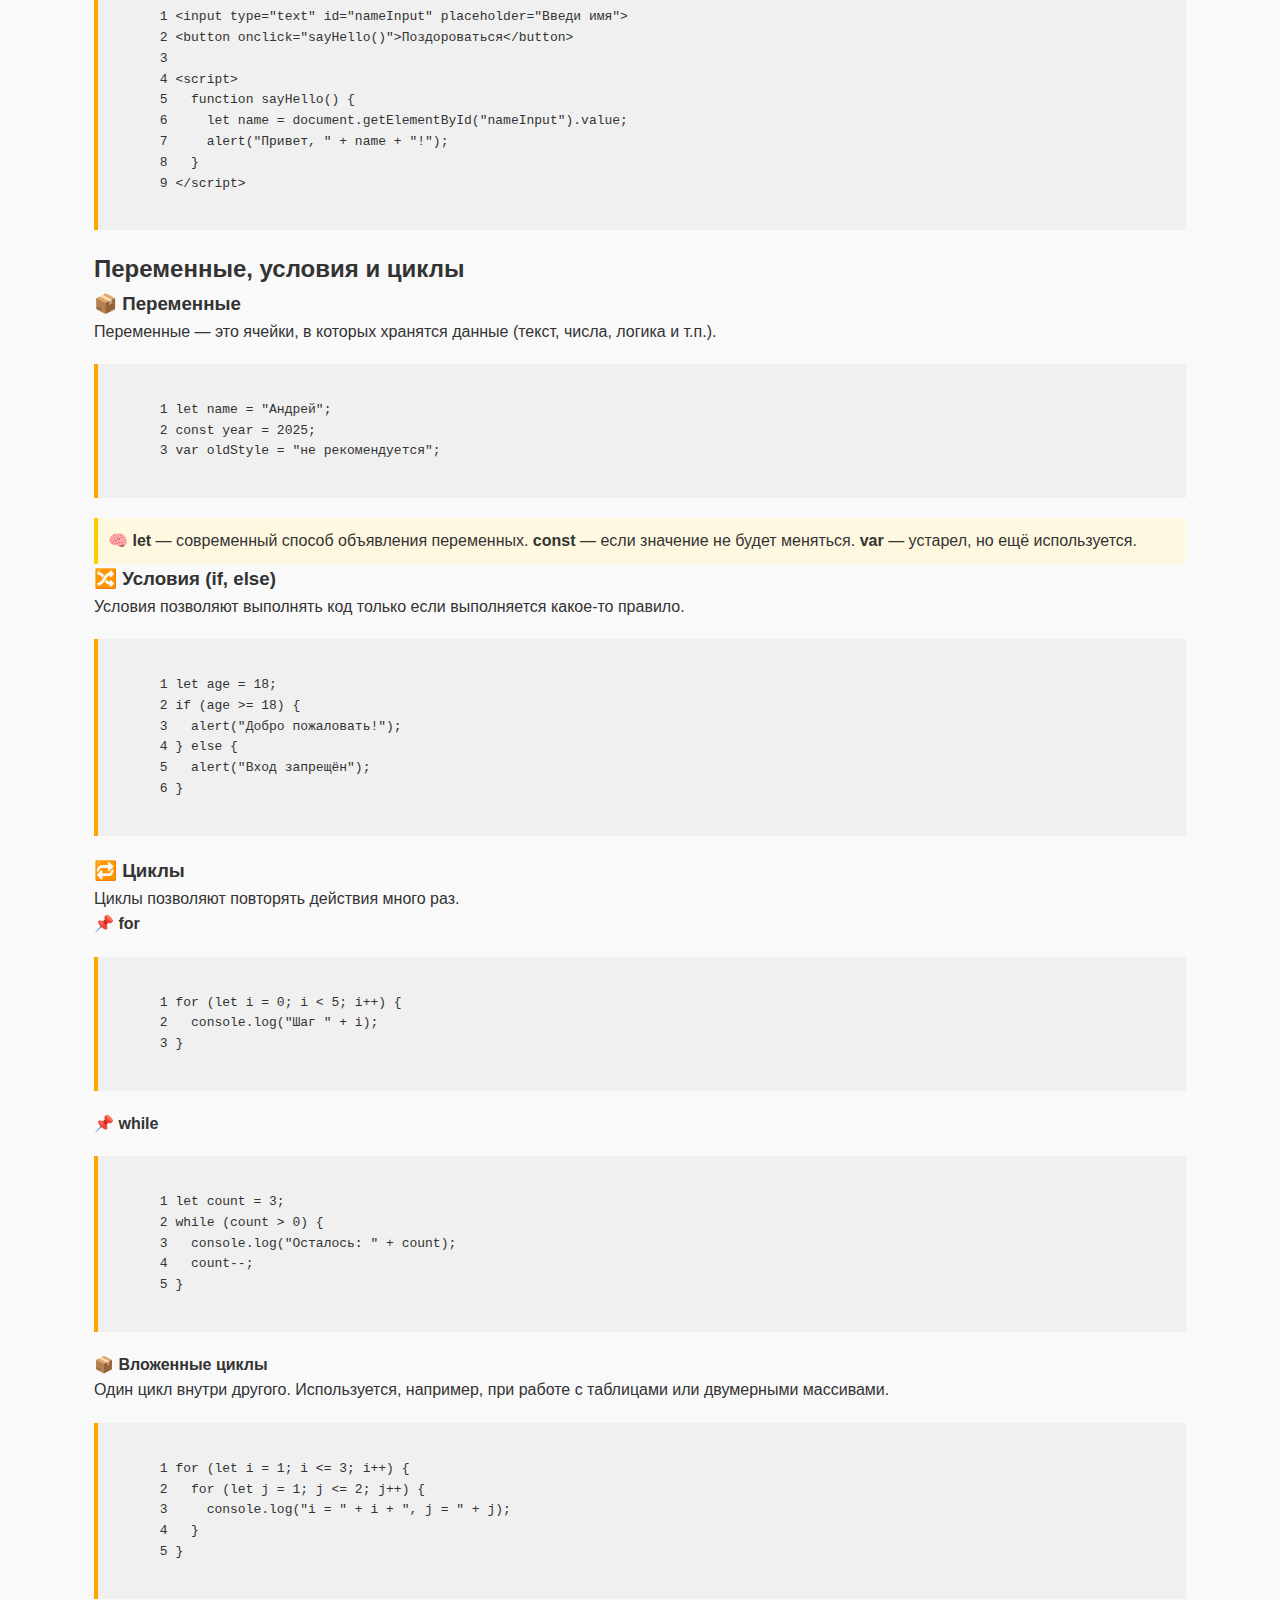
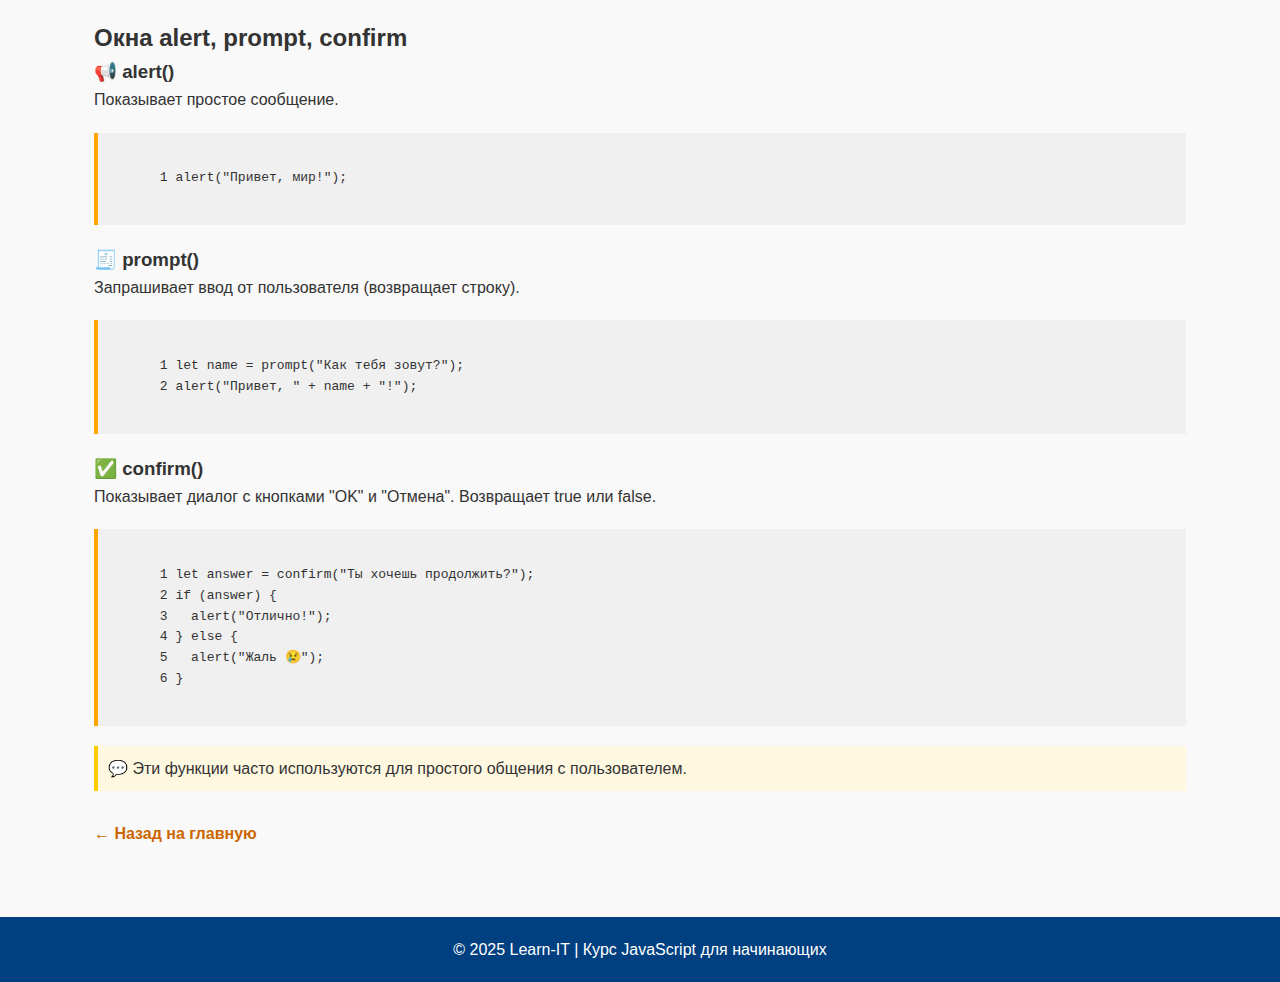
<file: courses/js.html>
<!DOCTYPE html>
<html lang="ru">
<head>
  <meta charset="UTF-8">
  <title>Курс JavaScript | Learn-IT</title>
  <link rel="stylesheet" href="../style.css">
  <link rel="stylesheet" href="../courses.css/js.css">
</head>
<body>

<header>
  <div class="container">
    <h1>JavaScript: Основы</h1>
    <p>Учимся делать сайт "живым"</p>
    <nav>
      <ul>
        <li><a href="html.html">HTML</a></li>
        <li><a href="css.html">CSS</a></li>
        <li><a href="js.html">JavaScript</a></li>
        <li><a href="python.html">Python</a></li>
      </ul>
    </nav>
  </div>
</header>

<main class="container">
  <section>
    <h2>Что такое JavaScript?</h2>
    <p><strong>JavaScript</strong> — это язык программирования, который позволяет делать страницы интерактивными: обрабатывать клики, вводы, анимацию и даже игры!</p>
  </section>

  <section>
    <h2>Как подключать JavaScript?</h2>
    <ol>
      <li><strong>Встроенный скрипт:</strong>
        <div class="example">
          <span>1 </span>&lt;script&gt;
          <span>2 </span>&nbsp;&nbsp;alert("Привет, JS!");
          <span>3 </span>&lt;/script&gt;
        </div>
      </li>
      <li><strong>Внешний файл:</strong>
        <div class="example">
          <span>1 </span>&lt;script src="script.js"&gt;&lt;/script&gt;
        </div>
      </li>
    </ol>
    <div class="tip">
      📌 <strong>Совет:</strong> Лучше подключать внешний JS-файл в конце <code>&lt;body&gt;</code>, чтобы скрипт не мешал загрузке страницы.
    </div>
  </section>

  <section>
    <h2>Основы синтаксиса</h2>
    <table>
      <tr>
        <th>Концепт</th>
        <th>Пример</th>
      </tr>
      <tr>
        <td>Переменная</td>
        <td>let name = "Андрей";</td>
      </tr>
      <tr>
        <td>Число</td>
        <td>let age = 25;</td>
      </tr>
      <tr>
        <td>Булево значение</td>
        <td>let isStudent = true;</td>
      </tr>
      <tr>
        <td>Вывод в консоль</td>
        <td>console.log("Привет!");</td>
      </tr>
      <tr>
        <td>Сложение</td>
        <td>let sum = 5 + 3;</td>
      </tr>
    </table>
  </section>

  <section>
    <h2>Взаимодействие с HTML</h2>
    <p>JavaScript может менять содержимое и стиль элементов на странице.</p>
    <div class="example">
      <span>1 </span>&lt;button onclick="changeText()"&gt;Нажми меня&lt;/button&gt;
      <span>2 </span>&lt;p id="text"&gt;Исходный текст&lt;/p&gt;
      <span>3 </span>
      <span>4 </span>&lt;script&gt;
      <span>5 </span>&nbsp;&nbsp;function changeText() {
      <span>6 </span>&nbsp;&nbsp;&nbsp;&nbsp;document.getElementById("text").innerText = "Текст изменён!";
      <span>7 </span>&nbsp;&nbsp;}
      <span>8 </span>&lt;/script&gt;
    </div>
  </section>

  <section>
    <h2>Простые события</h2>
    <p>JavaScript умеет "слушать", что делает пользователь (например, нажатия, движения мыши и т.п.)</p>
    <div class="example">
      <span>1 </span>&lt;input type="text" id="nameInput" placeholder="Введи имя"&gt;
      <span>2 </span>&lt;button onclick="sayHello()"&gt;Поздороваться&lt;/button&gt;
      <span>3 </span>
      <span>4 </span>&lt;script&gt;
      <span>5 </span>&nbsp;&nbsp;function sayHello() {
      <span>6 </span>&nbsp;&nbsp;&nbsp;&nbsp;let name = document.getElementById("nameInput").value;
      <span>7 </span>&nbsp;&nbsp;&nbsp;&nbsp;alert("Привет, " + name + "!");
      <span>8 </span>&nbsp;&nbsp;}
      <span>9 </span>&lt;/script&gt;
    </div>
  </section>
  <section>
    <h2>Переменные, условия и циклы</h2>

    <h3>📦 Переменные</h3>
    <p>Переменные — это ячейки, в которых хранятся данные (текст, числа, логика и т.п.).</p>
    <div class="example">
      <span>1 </span>let name = "Андрей";
      <span>2 </span>const year = 2025;
      <span>3 </span>var oldStyle = "не рекомендуется";
    </div>
    <div class="tip">
      🧠 <strong>let</strong> — современный способ объявления переменных.  
      <strong>const</strong> — если значение не будет меняться.  
      <strong>var</strong> — устарел, но ещё используется.
    </div>

    <h3>🔀 Условия (if, else)</h3>
    <p>Условия позволяют выполнять код только если выполняется какое-то правило.</p>
    <div class="example">
      <span>1 </span>let age = 18;
      <span>2 </span>if (age &gt;= 18) {
      <span>3 </span>&nbsp;&nbsp;alert("Добро пожаловать!");
      <span>4 </span>} else {
      <span>5 </span>&nbsp;&nbsp;alert("Вход запрещён");
      <span>6 </span>}
    </div>

    <h3>🔁 Циклы</h3>
    <p>Циклы позволяют повторять действия много раз.</p>

    <h4>📌 for</h4>
    <div class="example">
      <span>1 </span>for (let i = 0; i &lt; 5; i++) {
      <span>2 </span>&nbsp;&nbsp;console.log("Шаг " + i);
      <span>3 </span>}
    </div>

    <h4>📌 while</h4>
    <div class="example">
      <span>1 </span>let count = 3;
      <span>2 </span>while (count &gt; 0) {
      <span>3 </span>&nbsp;&nbsp;console.log("Осталось: " + count);
      <span>4 </span>&nbsp;&nbsp;count--;
      <span>5 </span>}
    </div>

    <h4>📦 Вложенные циклы</h4>
    <p>Один цикл внутри другого. Используется, например, при работе с таблицами или двумерными массивами.</p>
    <div class="example">
      <span>1 </span>for (let i = 1; i &lt;= 3; i++) {
      <span>2 </span>&nbsp;&nbsp;for (let j = 1; j &lt;= 2; j++) {
      <span>3 </span>&nbsp;&nbsp;&nbsp;&nbsp;console.log("i = " + i + ", j = " + j);
      <span>4 </span>&nbsp;&nbsp;}
      <span>5 </span>}
    </div>
  </section>

  <section>
    <h2>Окна alert, prompt, confirm</h2>

    <h3>📢 alert()</h3>
    <p>Показывает простое сообщение.</p>
    <div class="example">
      <span>1 </span>alert("Привет, мир!");
    </div>

    <h3>🧾 prompt()</h3>
    <p>Запрашивает ввод от пользователя (возвращает строку).</p>
    <div class="example">
      <span>1 </span>let name = prompt("Как тебя зовут?");
      <span>2 </span>alert("Привет, " + name + "!");
    </div>

    <h3>✅ confirm()</h3>
    <p>Показывает диалог с кнопками "OK" и "Отмена". Возвращает true или false.</p>
    <div class="example">
      <span>1 </span>let answer = confirm("Ты хочешь продолжить?");
      <span>2 </span>if (answer) {
      <span>3 </span>&nbsp;&nbsp;alert("Отлично!");
      <span>4 </span>} else {
      <span>5 </span>&nbsp;&nbsp;alert("Жаль 😢");
      <span>6 </span>}
    </div>

    <div class="tip">
      💬 Эти функции часто используются для простого общения с пользователем.
    </div>
  </section>

  <a class="back-link" href="../index.html">← Назад на главную</a>
</main>

<footer>
  <p>© 2025 Learn-IT | Курс JavaScript для начинающих</p>
</footer>

</body>
</html>
</file>
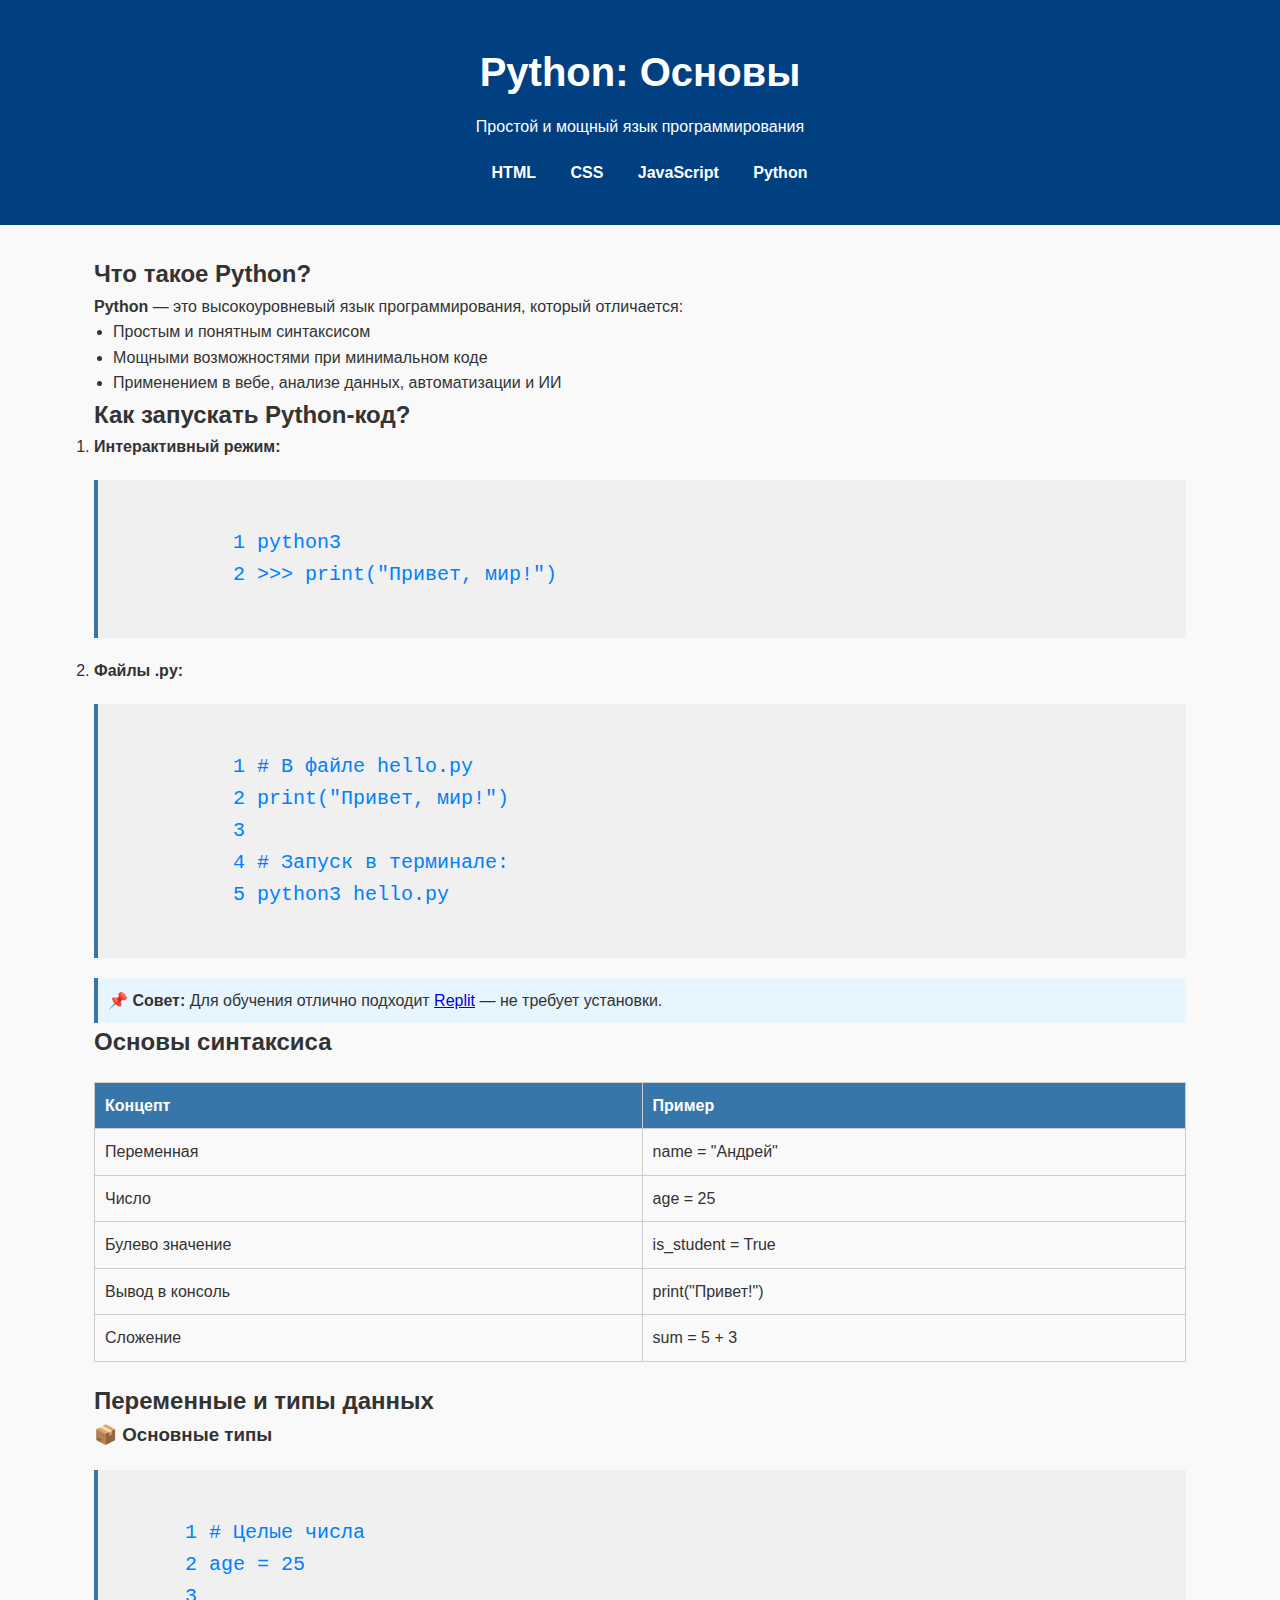
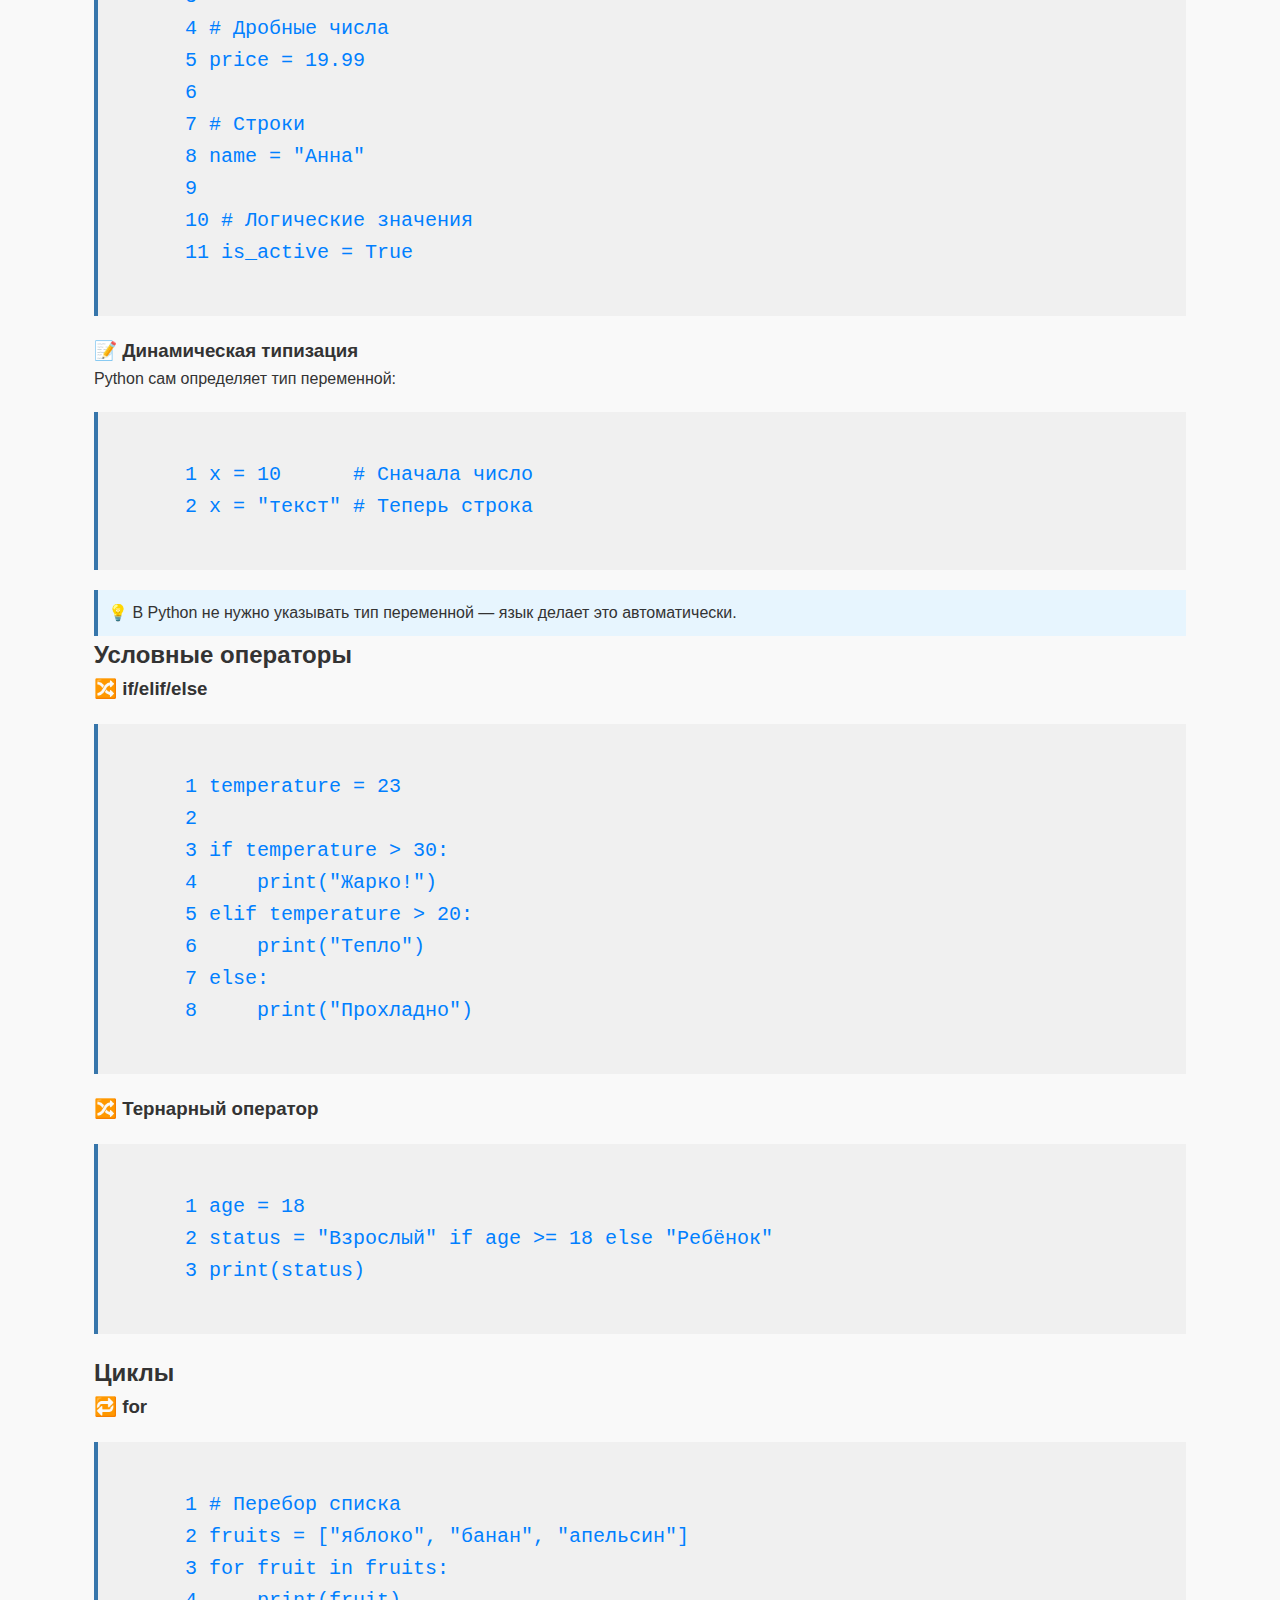
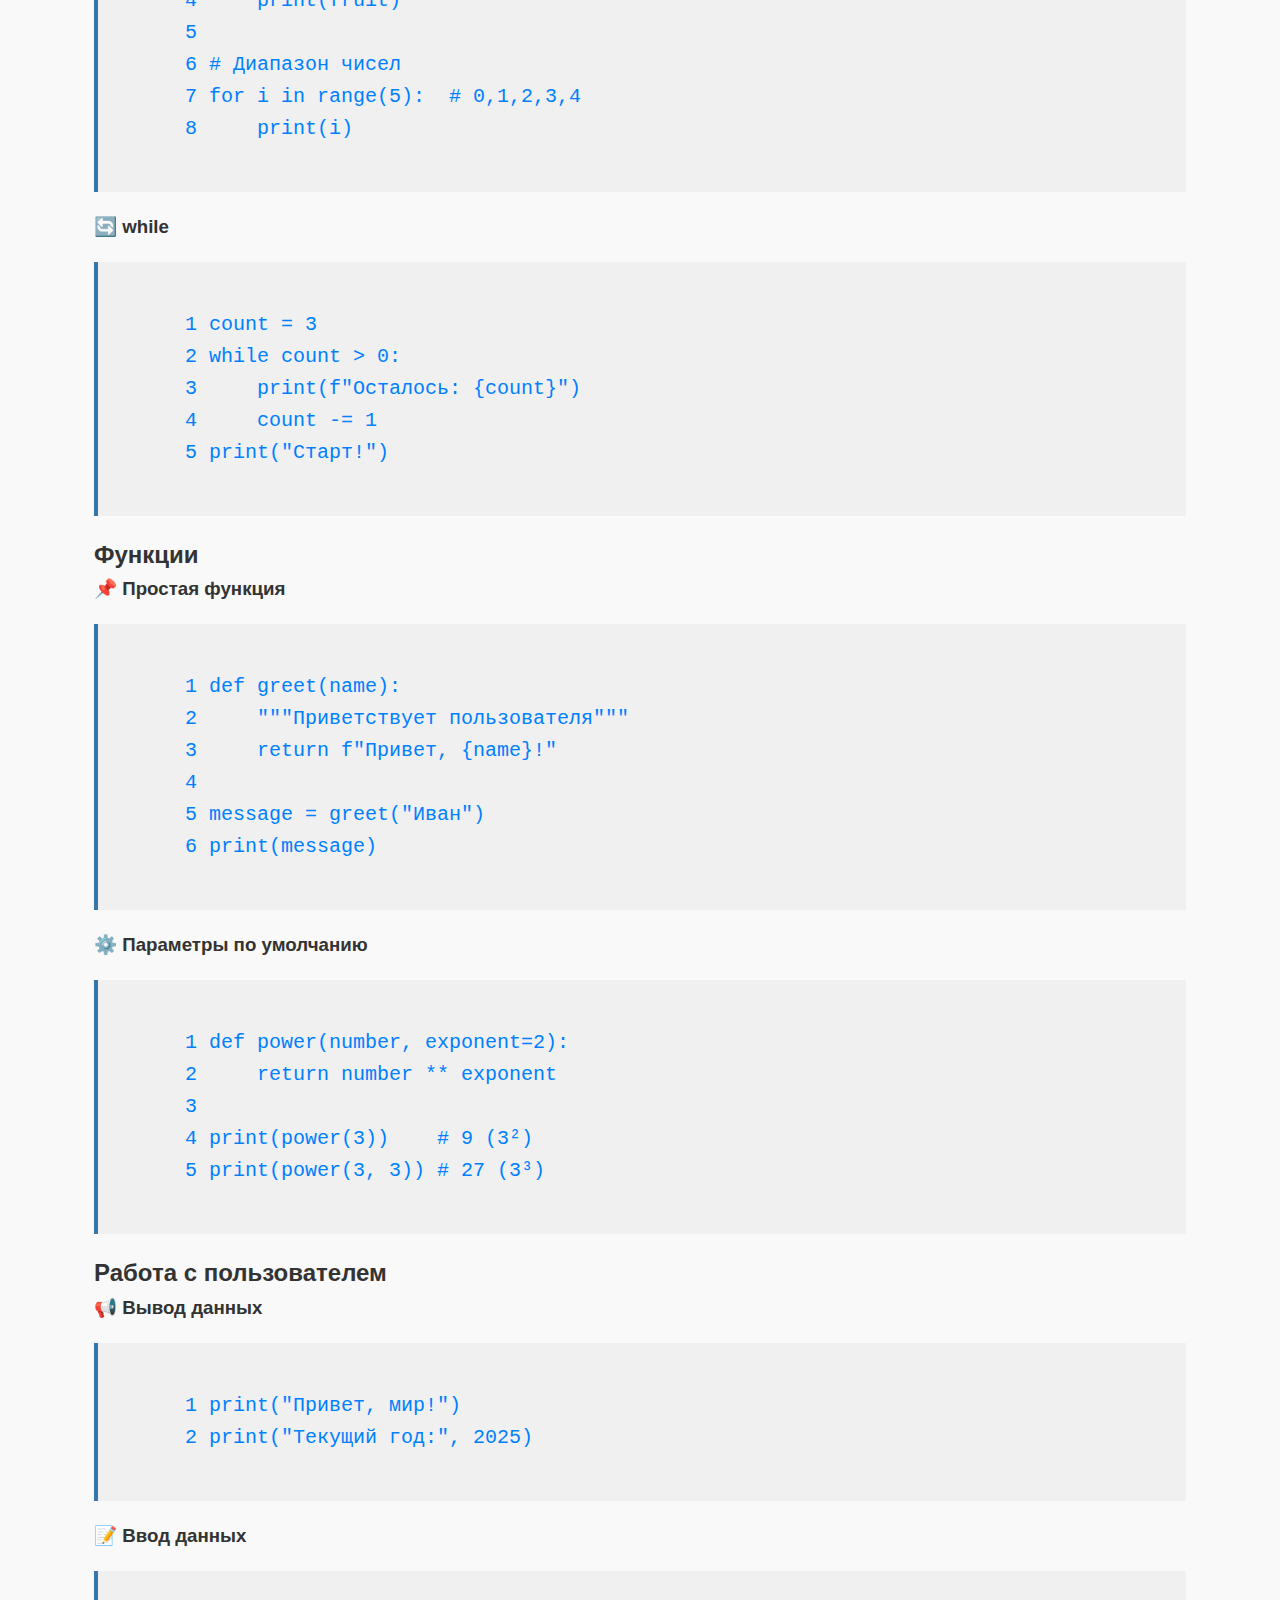
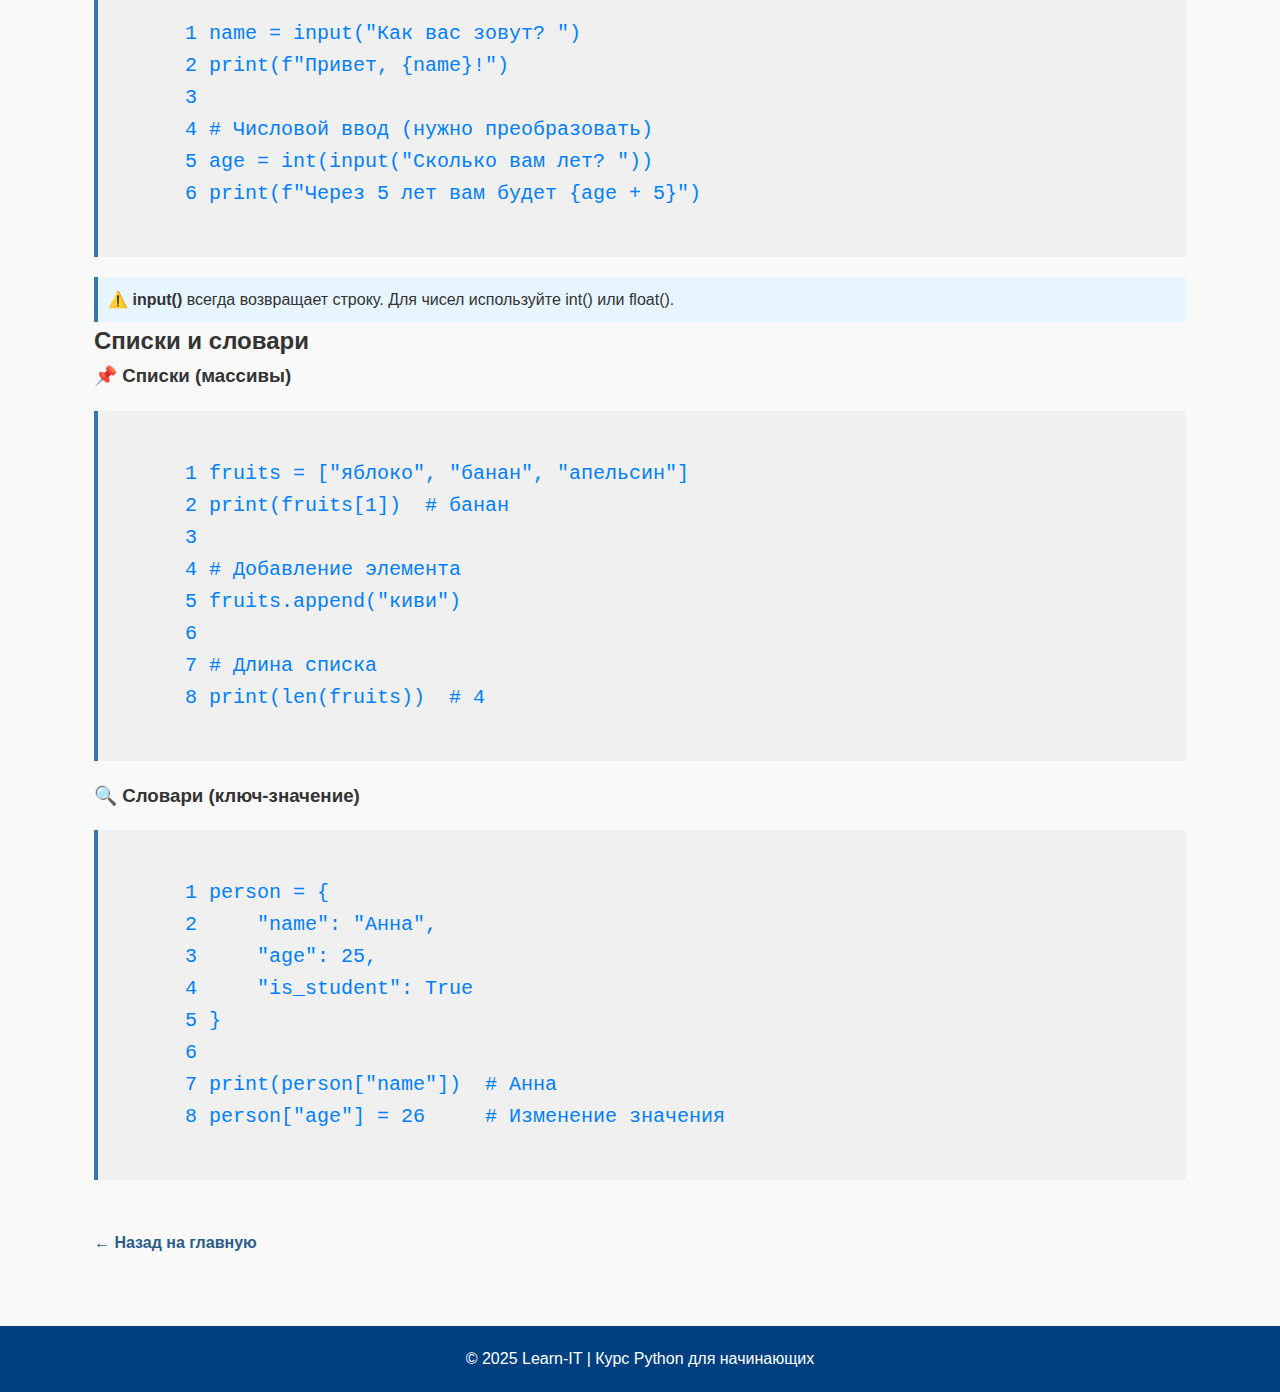
<file: courses/python.html>
<!DOCTYPE html>
<html lang="ru">
<head>
  <meta charset="UTF-8">
  <title>Курс Python | Learn-IT</title>
  <link rel="stylesheet" href="../style.css">
  <link rel="stylesheet" href="../courses.css/python.css">
  <style>
    
  </style>
</head>
<body>

<header>
  <div class="container">
    <h1>Python: Основы</h1>
    <p>Простой и мощный язык программирования</p>
    <nav>
      <ul>
        <li><a href="html.html">HTML</a></li>
        <li><a href="css.html">CSS</a></li>
        <li><a href="js.html">JavaScript</a></li>
        <li><a href="python.html">Python</a></li>
      </ul>
    </nav>
  </div>
</header>

<main class="container">
  <section>
    <h2>Что такое Python?</h2>
    <p><strong>Python</strong> — это высокоуровневый язык программирования, который отличается:</p>
    <ul>
      <li>Простым и понятным синтаксисом</li>
      <li>Мощными возможностями при минимальном коде</li>
      <li>Применением в вебе, анализе данных, автоматизации и ИИ</li>
    </ul>
  </section>

  <section>
    <h2>Как запускать Python-код?</h2>
    <ol>
      <li><strong>Интерактивный режим:</strong>
        <div class="example">
          <span>1 </span>python3
          <span>2 </span>>>> print("Привет, мир!")
        </div>
      </li>
      <li><strong>Файлы .py:</strong>
        <div class="example">
          <span>1 </span># В файле hello.py
          <span>2 </span>print("Привет, мир!")
          <span>3 </span>
          <span>4 </span># Запуск в терминале:
          <span>5 </span>python3 hello.py
        </div>
      </li>
    </ol>
    <div class="tip">
      📌 <strong>Совет:</strong> Для обучения отлично подходит <a href="https://replit.com/" target="_blank">Replit</a> — не требует установки.
    </div>
  </section>

  <section>
    <h2>Основы синтаксиса</h2>
    <table>
      <tr>
        <th>Концепт</th>
        <th>Пример</th>
      </tr>
      <tr>
        <td>Переменная</td>
        <td>name = "Андрей"</td>
      </tr>
      <tr>
        <td>Число</td>
        <td>age = 25</td>
      </tr>
      <tr>
        <td>Булево значение</td>
        <td>is_student = True</td>
      </tr>
      <tr>
        <td>Вывод в консоль</td>
        <td>print("Привет!")</td>
      </tr>
      <tr>
        <td>Сложение</td>
        <td>sum = 5 + 3</td>
      </tr>
    </table>
  </section>

  <section>
    <h2>Переменные и типы данных</h2>

    <h3>📦 Основные типы</h3>
    <div class="example">
      <span>1 </span># Целые числа
      <span>2 </span>age = 25
      <span>3 </span>
      <span>4 </span># Дробные числа
      <span>5 </span>price = 19.99
      <span>6 </span>
      <span>7 </span># Строки
      <span>8 </span>name = "Анна"
      <span>9 </span>
      <span>10 </span># Логические значения
      <span>11 </span>is_active = True
    </div>

    <h3>📝 Динамическая типизация</h3>
    <p>Python сам определяет тип переменной:</p>
    <div class="example">
      <span>1 </span>x = 10      # Сначала число
      <span>2 </span>x = "текст" # Теперь строка
    </div>
    <div class="tip">
      💡 В Python не нужно указывать тип переменной — язык делает это автоматически.
    </div>
  </section>

  <section>
    <h2>Условные операторы</h2>

    <h3>🔀 if/elif/else</h3>
    <div class="example">
      <span>1 </span>temperature = 23
      <span>2 </span>
      <span>3 </span>if temperature > 30:
      <span>4 </span>    print("Жарко!")
      <span>5 </span>elif temperature > 20:
      <span>6 </span>    print("Тепло")
      <span>7 </span>else:
      <span>8 </span>    print("Прохладно")
    </div>

    <h3>🔀 Тернарный оператор</h3>
    <div class="example">
      <span>1 </span>age = 18
      <span>2 </span>status = "Взрослый" if age >= 18 else "Ребёнок"
      <span>3 </span>print(status)
    </div>
  </section>

  <section>
    <h2>Циклы</h2>

    <h3>🔁 for</h3>
    <div class="example">
      <span>1 </span># Перебор списка
      <span>2 </span>fruits = ["яблоко", "банан", "апельсин"]
      <span>3 </span>for fruit in fruits:
      <span>4 </span>    print(fruit)
      <span>5 </span>
      <span>6 </span># Диапазон чисел
      <span>7 </span>for i in range(5):  # 0,1,2,3,4
      <span>8 </span>    print(i)
    </div>

    <h3>🔄 while</h3>
    <div class="example">
      <span>1 </span>count = 3
      <span>2 </span>while count > 0:
      <span>3 </span>    print(f"Осталось: {count}")
      <span>4 </span>    count -= 1
      <span>5 </span>print("Старт!")
    </div>
  </section>

  <section>
    <h2>Функции</h2>

    <h3>📌 Простая функция</h3>
    <div class="example">
      <span>1 </span>def greet(name):
      <span>2 </span>    """Приветствует пользователя"""
      <span>3 </span>    return f"Привет, {name}!"
      <span>4  </span>
      <span>5 </span>message = greet("Иван")
      <span>6 </span>print(message)
    </div>

    <h3>⚙️ Параметры по умолчанию</h3>
    <div class="example">
      <span>1 </span>def power(number, exponent=2):
      <span>2 </span>    return number ** exponent
      <span>3 </span>
      <span>4 </span>print(power(3))    # 9 (3²)
      <span>5 </span>print(power(3, 3)) # 27 (3³)
    </div>
  </section>

  <section>
    <h2>Работа с пользователем</h2>

    <h3>📢 Вывод данных</h3>
    <div class="example">
      <span>1 </span>print("Привет, мир!")
      <span>2 </span>print("Текущий год:", 2025)
    </div>

    <h3>📝 Ввод данных</h3>
    <div class="example">
      <span>1 </span>name = input("Как вас зовут? ")
      <span>2 </span>print(f"Привет, {name}!")
      <span>3 </span>
      <span>4 </span># Числовой ввод (нужно преобразовать)
      <span>5 </span>age = int(input("Сколько вам лет? "))
      <span>6 </span>print(f"Через 5 лет вам будет {age + 5}")
    </div>
    <div class="tip">
      ⚠️ <strong>input()</strong> всегда возвращает строку. Для чисел используйте int() или float().
    </div>
  </section>

  <section>
    <h2>Списки и словари</h2>

    <h3>📌 Списки (массивы)</h3>
    <div class="example">
      <span>1 </span>fruits = ["яблоко", "банан", "апельсин"]
      <span>2 </span>print(fruits[1])  # банан
      <span>3 </span>
      <span>4 </span># Добавление элемента
      <span>5 </span>fruits.append("киви")
      <span>6 </span>
      <span>7 </span># Длина списка
      <span>8 </span>print(len(fruits))  # 4
    </div>

    <h3>🔍 Словари (ключ-значение)</h3>
    <div class="example">
      <span>1 </span>person = {
      <span>2 </span>    "name": "Анна",
      <span>3 </span>    "age": 25,
      <span>4 </span>    "is_student": True
      <span>5 </span>}
      <span>6 </span>
      <span>7 </span>print(person["name"])  # Анна
      <span>8 </span>person["age"] = 26     # Изменение значения
    </div>
  </section>

  <a class="back-link" href="../index.html">← Назад на главную</a>
</main>

<footer>
  <p>© 2025 Learn-IT | Курс Python для начинающих</p>
</footer>

</body>
</html>
</file>
<file: style.css>
/* Сброс базовых стилей */
* {
    margin: 0;
    padding: 0;
    box-sizing: border-box;
  }
  
  body {
    font-family: "Segoe UI", sans-serif;
    background-color: #f9f9f9;
    color: #333;
    line-height: 1.6;
  }
  
  /* Контейнер */
  .container {
    width: 90%;
    max-width: 1200px;
    margin: 0 auto;
  }
  
  /* Шапка */
  header {
    background-color: #004080;
    color: white;
    padding: 40px 0;
    text-align: center;
  }
  
  header h1 {
    font-size: 2.5rem;
    margin-bottom: 10px;
  }
  
  header nav ul {
    list-style: none;
    margin-top: 20px;
  }
  
  header nav ul li {
    display: inline-block;
    margin: 0 15px;
  }
  
  header nav ul li a {
    color: #fff;
    text-decoration: none;
    font-weight: bold;
  }
  
  header nav ul li a:hover {
    text-decoration: underline;
  }
  
  /* Главная секция */
  .intro {
    background: #fff;
    padding: 30px;
    margin-top: 30px;
    border-radius: 8px;
    box-shadow: 0 0 10px #ddd;
  }
  
  .intro h2 {
    margin-bottom: 15px;
  }
  
  /* Курсы */
  .courses {
    margin-top: 40px;
  }
  
  .course-list {
    display: grid;
    grid-template-columns: repeat(auto-fit, minmax(250px, 1fr));
    gap: 20px;
    margin-top: 20px;
  }
  
  .course-card {
    background: #fff;
    padding: 20px;
    border-radius: 8px;
    border: 1px solid #ddd;
    transition: transform 0.2s ease;
  }
  
  .course-card:hover {
    transform: translateY(-5px);
    box-shadow: 0 4px 12px rgba(0,0,0,0.1);
  }
  
  .course-card h3 {
    margin-bottom: 10px;
    color: #004080;
  }
  
  .course-card a {
    display: inline-block;
    margin-top: 10px;
    color: #004080;
    text-decoration: none;
    font-weight: bold;
  }
  
  .course-card a:hover {
    text-decoration: underline;
  }
  
  /* Подвал */
  footer {
    background-color: #004080;
    color: white;
    text-align: center;
    padding: 20px 0;
    margin-top: 40px;
  }
  /* Мотивационные цитаты */
.quotes {
    background-color: #fff;
    margin-top: 50px;
    padding: 30px;
    border-radius: 8px;
    box-shadow: 0 0 10px #ddd;
  }
  
  .quotes h2 {
    text-align: center;
    margin-bottom: 25px;
    color: #004080;
  }
  
  .quote {
    margin-bottom: 20px;
    padding: 15px;
    border-left: 4px solid #004080;
    background-color: #f1f8ff;
    font-style: italic;
    position: relative;
  }
  
  .quote p {
    margin-bottom: 8px;
    font-size: 1.1rem;
  }
  
  .quote span {
    display: block;
    text-align: right;
    font-weight: bold;
    font-style: normal;
    color: #555;
  }

  header nav ul li a:hover{
    color: coral;
    text-decoration: none;
  }
  
  main .courses .course-card a:hover{
    color: coral;
    text-decoration: none;
  }
</file>
<file: courses.css/css.css>
main {
    padding: 30px;
  }

  .example {
    background-color: #f4f4f4;
    border-left: 4px solid #004080;
    padding: 15px;
    margin: 20px 0;
    font-family: monospace;
    white-space: pre-wrap;
    color: #007fff;
    font-size: 20px;
  }

  table {
    width: 100%;
    border-collapse: collapse;
    margin: 20px 0;
  }

  ul{
      margin-left: 28px;
  }

  th, td {
    border: 1px solid #ccc;
    padding: 10px;
    text-align: left;
  }

  th {
    background-color: #004080;
    color: white;
  }

  .tip {
    background-color: #e6f7ff;
    border-left: 4px solid #00aaff;
    padding: 10px;
    margin-top: 15px;
  }

  .back-link {
    margin-top: 30px;
    display: inline-block;
    color: #004080;
    font-weight: bold;
    text-decoration: none;
  }

  .back-link:hover {
    text-decoration: underline;
  }
  header nav ul li a:hover{
    color: coral;
    text-decoration: none;
  }
</file>
<file: courses.css/html.css>
main {
    padding: 30px;
  }
ul{
    margin-left: 21px;
}

ol{
    margin-left: 17px;
}

  .example {
    background-color: #f4f4f4;
    border-left: 4px solid #004080;
    padding: 15px;
    margin: 20px 0;
    font-family: monospace;
    white-space: pre-wrap;
    color: #007fff;
    font-size: 20px;
  }

  table {
    width: 100%;
    border-collapse: collapse;
    margin: 20px 0;
  }

  th, td {
    border: 1px solid #ccc;
    padding: 10px;
    text-align: left;
  }

  th {
    background-color: #004080;
    color: white;
  }

  .tip {
    background-color: #e6f7ff;
    border-left: 4px solid #00aaff;
    padding: 10px;
    margin-top: 15px;
  }

  .back-link {
    margin-top: 30px;
    display: inline-block;
    color: #004080;
    font-weight: bold;
    text-decoration: none;
  }

  .back-link:hover {
    text-decoration: underline;
  }
  
  header nav ul li a:hover{
    color: coral;
    text-decoration: none;
  }
</file>
<file: courses.css/js.css>
main {
    padding: 30px;
  }

  .example {
    background-color: #f0f0f0;
    border-left: 4px solid #ffa500;
    padding: 15px;
    margin: 20px 0;
    font-family: monospace;
    white-space: pre-wrap;
  }

  .tip {
    background-color: #fff8e1;
    border-left: 4px solid #ffcc00;
    padding: 10px;
    margin-top: 15px;
  }

  table {
    width: 100%;
    border-collapse: collapse;
    margin: 20px 0;
  }

  th, td {
    border: 1px solid #ccc;
    padding: 10px;
    text-align: left;
  }

  th {
    background-color: #ffa500;
    color: white;
  }

  .back-link {
    margin-top: 30px;
    display: inline-block;
    color: #cc6600;
    font-weight: bold;
    text-decoration: none;
  }

  .back-link:hover {
    text-decoration: underline;
  }

  header nav ul li a:hover{
    color: coral;
    text-decoration: none;
  }
</file>
<file: courses.css/python.css>
main {
    padding: 30px;
  }

ul{
    margin-left: 19px;
}

  .example {
    background-color: #f0f0f0;
    border-left: 4px solid #3776ab;
    padding: 15px;
    margin: 20px 0;
    font-family: monospace;
    white-space: pre-wrap;
    color: #007fff;
    font-size: 20px;
  }

  .tip {
    background-color: #e7f5fe;
    border-left: 4px solid #3776ab;
    padding: 10px;
    margin-top: 15px;
  }

  table {
    width: 100%;
    border-collapse: collapse;
    margin: 20px 0;
  }

  th, td {
    border: 1px solid #ccc;
    padding: 10px;
    text-align: left;
  }

  th {
    background-color: #3776ab;
    color: white;
  }

  .back-link {
    margin-top: 30px;
    display: inline-block;
    color: #2c5e8b;
    font-weight: bold;
    text-decoration: none;
  }

  .back-link:hover {
    text-decoration: underline;
  }

  header nav ul li a:hover{
    color: coral;
    text-decoration: none;
  }
</file>
